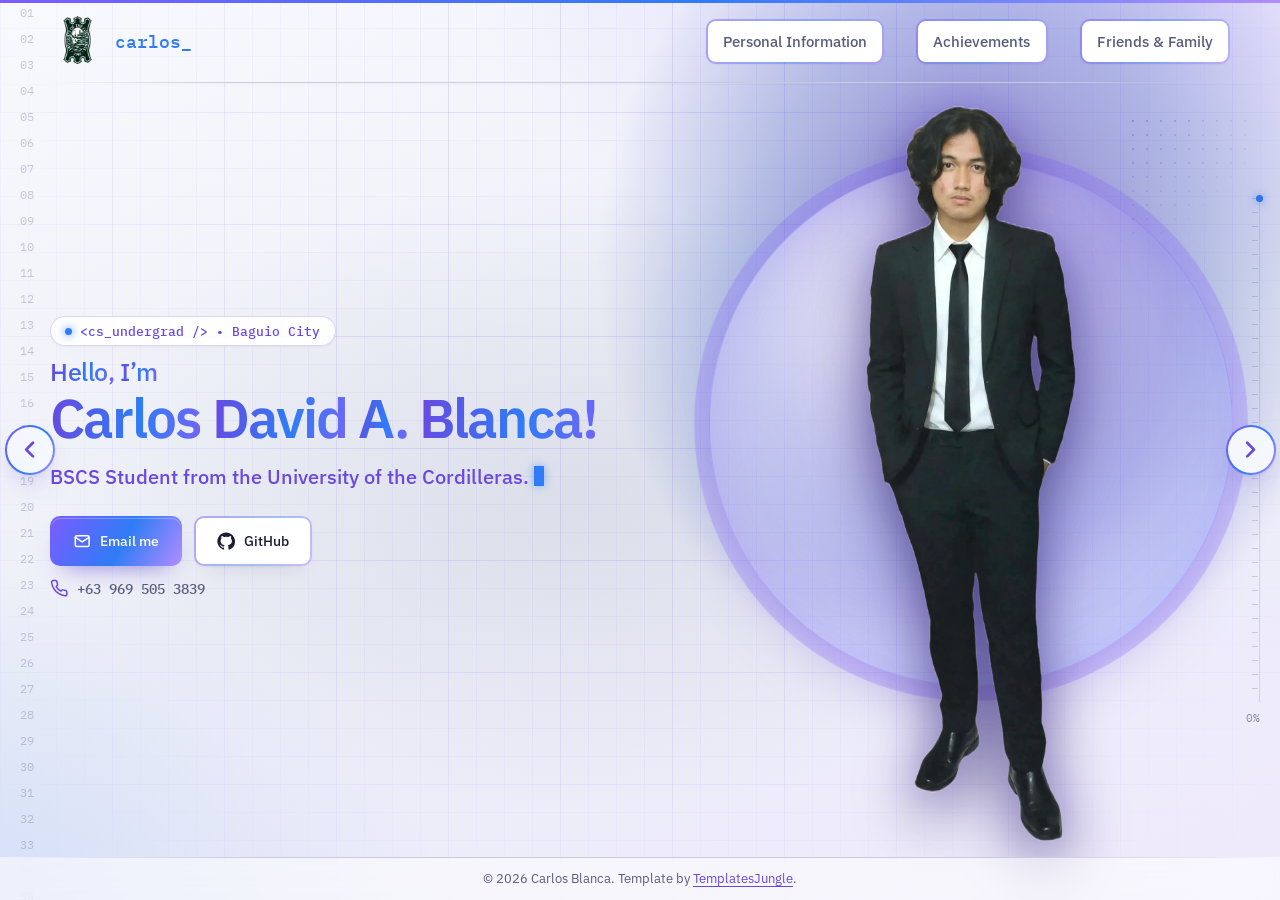
<file: index.html>
<!DOCTYPE html>
<html lang="en">
<head>
<meta charset="UTF-8">
<meta name="viewport" content="width=device-width, initial-scale=1.0">
<title>Carlos Blanca | Home</title>
<link rel="icon" href="images/favicon.svg" type="image/svg+xml">
<link rel="preconnect" href="https://fonts.googleapis.com">
<link rel="preconnect" href="https://fonts.gstatic.com" crossorigin>
<link href="https://fonts.googleapis.com/css2?family=IBM+Plex+Mono:wght@400;500&family=IBM+Plex+Sans:wght@400;500;600&display=swap" rel="stylesheet">
<link rel="stylesheet" href="styles.css">
<style>
/* Lock viewport height so the page never scrolls */
html, body {
  height: 100dvh;
  max-height: 100dvh;
  overflow: hidden;
}

/* Balanced header and footer + Top-left UC Seal logo */
.bar {
  width: min(1180px, 100% - 3rem) !important;
  padding: clamp(0.5rem, 1.5vh, 1.15rem) 0 !important;
  flex-shrink: 0;
  z-index: 10;
}
.brand {
  display: inline-flex;
  align-items: center;
  gap: 0.6rem;
}
.brand-logo {
  width: clamp(2.6rem, 6.2vh, 3.6rem);
  height: clamp(2.6rem, 6.2vh, 3.6rem);
  object-fit: contain;
  display: block;
  flex-shrink: 0;
  filter: drop-shadow(0 4px 10px rgba(91, , 209, 0.25));
}

footer {
  position: relative;
  z-index: 5;
  padding: clamp(0.4rem, 1.2vh, 0.85rem) !important;
  font-size: clamp(0.72rem, 1.4vh, 0.85rem) !important;
  background: rgba(243, 244, 250, 0.85);
  -webkit-backdrop-filter: blur(8px);
  backdrop-filter: blur(8px);
  flex-shrink: 0;
}

/* Image is briefly hidden while empty space around it is trimmed */
.trim-pending .cutout img { opacity: 0; }

/* Main wrapper */
.home {
  flex: 1;
  min-height: 0;
  display: flex;
  flex-direction: column;
}

/* Eyebrow Status Badge */
.hero-badge {
  display: inline-flex;
  align-items: center;
  gap: 0.5rem;
  padding: 0.35rem 0.9rem;
  margin-bottom: clamp(0.6rem, 1.5vh, 1rem);
  border-radius: 999px;
  font: 500 clamp(0.72rem, 1.4vh, 0.84rem) var(--mono);
  color: var(--accent);
  background: rgba(255, 255, 255, 0.9);
  border: 1px solid rgba(106, 71, 224, 0.25);
  box-shadow: 0 8px 20px -12px rgba(91, 63, 209, 0.35);
  white-space: nowrap;
  animation: fade-up 0.7s ease 0.05s backwards;
}
.hero-badge .dot {
  width: 7px;
  height: 7px;
  border-radius: 50%;
  background: var(--signal);
  box-shadow: 0 0 8px var(--signal);
  flex-shrink: 0;
  animation: blink 1.8s ease-in-out infinite;
}

/* Typography */
.hero h1 .greeting {
  display: block;
  font-size: 0.46em;
  font-weight: 500;
  letter-spacing: -0.015em;
  margin-bottom: 0.12em;
}
.role {
  margin: clamp(0.55rem, 1.5vh, 1rem) 0 0 !important;
  font-size: clamp(1.05rem, 2.2vh, 1.35rem) !important;
  font-weight: 500;
  color: var(--accent);
  animation: fade-up .8s ease .85s backwards;
}

/* Action Buttons - Forced horizontal row */
.links {
  display: flex !important;
  flex-direction: row !important;
  flex-wrap: wrap;
  align-items: center;
  gap: 0.75rem !important;
  margin: clamp(1rem, 2.5vh, 1.75rem) 0 0 !important;
  animation: fade-up .8s ease 1.05s backwards;
}
.btn {
  display: inline-flex;
  align-items: center;
  gap: .55rem;
  padding: clamp(0.55rem, 1.25vh, 0.75rem) clamp(1rem, 1.8vw, 1.3rem);
  font-weight: 500;
  font-size: clamp(0.85rem, 1.6vh, 0.98rem);
  color: var(--ink);
  border: 2px solid transparent;
  border-radius: 14px;
  white-space: nowrap;
  background: linear-gradient(#fff, #fff) padding-box,
              linear-gradient(120deg, #7c5cff 0%, #2f7cf6 55%, #b28cff 100%) border-box;
  transition: transform .25s ease, box-shadow .25s ease;
}
.btn:hover {
  transform: translateY(-2px);
  box-shadow: 0 12px 24px -12px rgba(91, 63, 209, .6);
}
.btn.fill {
  color: #fff;
  background: linear-gradient(120deg, #7c5cff, #2f7cf6) border-box;
}
.btn svg {
  width: 1.15rem;
  height: 1.15rem;
  flex: none;
}
.btn .gh { fill: currentColor; }
.btn .ml {
  fill: none;
  stroke: currentColor;
  stroke-width: 2;
  stroke-linecap: round;
  stroke-linejoin: round;
}

/* Phone number slot, under the email and GitHub buttons */
.contact {
  display: flex;
  align-items: center;
  gap: 0.55rem;
  margin: clamp(0.6rem, 1.4vh, 1rem) 0 0;
  font: 500 clamp(0.85rem, 1.6vh, 0.98rem) var(--mono);
  color: var(--ink);
  animation: fade-up .8s ease 1.2s backwards;
}
.contact svg {
  width: 1.15rem;
  height: 1.15rem;
  flex: none;
  fill: none;
  stroke: var(--accent);
  stroke-width: 2;
  stroke-linecap: round;
  stroke-linejoin: round;
}
.contact a {
  color: inherit;
  text-decoration: none;
  transition: color .25s ease;
}
.contact a:hover {
  color: var(--accent);
}

/* ---------- Elevated Cutout + Backdrop Halo ---------- */
.photo {
  background: none !important;
  border: 0 !important;
  box-shadow: none !important;
  outline: 0 !important;
  margin: 0 !important;
  animation: photo-in 1s cubic-bezier(.2, .8, .2, 1) .35s backwards;
}
.photo::before, .photo::after {
  display: none !important;
}
.cutout {
  position: relative;
  display: flex;
  align-items: center;
  justify-content: center;
  width: 100%;
  height: 100%;
}

/* Soft ambient backdrop glow behind upper body */
.cutout::before {
  content: "";
  position: absolute;
  width: 145%;
  height: 125%;
  left: -22%;
  bottom: 6%;
  z-index: -2;
  background:
    radial-gradient(closest-side at 50% 44%, rgba(58, 38, 160, .55), rgba(30, 60, 170, .26) 60%, transparent 100%);
  pointer-events: none;
}

/* Raised backdrop halo circle behind head & shoulders */
.cutout::after {
  content: "";
  position: absolute;
  width: clamp(18rem, 58dvh, 34rem);
  aspect-ratio: 1;
  bottom: 22%;
  z-index: -1;
  border-radius: 50%;
  background:
    radial-gradient(circle at 35% 30%, rgba(255, 255, 255, 0.82), rgba(124, 92, 255, 0.18) 56%, rgba(47, 124, 246, 0.25) 100%);
  border: 1.5px solid rgba(124, 92, 255, 0.3);
  box-shadow:
    inset 0 0 46px rgba(124, 92, 255, 0.18),
    0 28px 60px -20px rgba(91, 63, 209, 0.34);
  translate: calc(var(--px, 0) * -6px) calc(var(--py, 0) * -6px);
  transition: translate 0.3s ease-out, transform 0.5s ease, border-color 0.4s ease;
  pointer-events: none;
}

/* Desktop layout (>= 820px) */
@media (min-width: 820px) {
  .hero {
    flex: 1;
    min-height: 0;
    height: 100%;
    width: min(1180px, 100% - 3rem) !important;
    margin: 0 auto !important;
    padding: 0 !important;
    display: flex !important;
    flex-direction: row !important;
    align-items: center !important;
    justify-content: space-between !important;
    gap: 1.5rem !important;
  }
  .hero > .hero-copy {
    flex: 0 0 54% !important;
    width: 54% !important;
    max-width: 54% !important;
    padding: 0 0 clamp(1rem, 3vh, 2rem) 0 !important;
    margin: 0 !important;
    z-index: 3;
  }
  .hero h1 {
    font-size: clamp(2.5rem, min(4.3vw, 6.8vh), 4rem) !important;
    line-height: 1.06 !important;
  }
  .hero > .photo {
    flex: 0 0 44% !important;
    width: 44% !important;
    max-width: 44% !important;
    height: 100% !important;
    max-height: none !important;
    align-self: stretch !important;
    display: flex !important;
    z-index: 1;
  }
  .cutout {
    width: 100%;
    height: 100%;
  }
  /* Full-length cutout: sized to its container so head-to-toe always fits */
  .cutout img {
    position: absolute !important;
    bottom: 2% !important;
    left: 50% !important;
    z-index: 1;
    width: auto !important;
    max-width: none !important;
    height: 95% !important;
    max-height: none !important;
    object-fit: contain !important;
    object-position: bottom center !important;
    border: 0 !important;
    border-radius: 0 !important;
    box-shadow: none !important;
    background: none !important;
    -webkit-mask-image: none !important;
    mask-image: none !important;
    filter: drop-shadow(0 22px 30px rgba(10, 10, 40, .5)) drop-shadow(0 0 22px rgba(124, 92, 255, .4));
    transform-origin: 50% 100% !important;
    transform: translateX(-50%) !important;
    translate: calc(var(--px, 0) * 8px) 0;
    transition: transform .5s cubic-bezier(.22, 1, .36, 1), translate .25s ease-out, filter .5s ease, opacity .4s ease;
  }
  .cutout:hover img {
    transform: translateX(-50%) scale(1.02) !important;
    filter: drop-shadow(0 26px 36px rgba(10, 10, 40, .6)) drop-shadow(0 0 28px rgba(124, 92, 255, .5));
  }
}

/* Mobile & small tablet layout (< 820px) */
@media (max-width: 819px) {
  .bar {
    width: min(1080px, 100% - 2rem) !important;
  }
  .hero {
    flex: 1;
    min-height: 0;
    height: 100%;
    width: min(1080px, 100% - 2rem) !important;
    margin: 0 auto !important;
    display: flex !important;
    flex-direction: column !important;
    align-items: center !important;
    justify-content: space-between !important;
    text-align: center;
    gap: 0.35rem !important;
    padding: 0.2rem 0 0 !important;
  }
  .hero > .hero-copy {
    width: 100% !important;
    max-width: 30rem !important;
    padding: 0 !important;
    flex-shrink: 0;
    z-index: 3;
  }
  .hero-badge {
    margin-bottom: 0.25rem;
    padding: 0.2rem 0.65rem;
    font-size: 0.66rem;
  }
  .hero h1 {
    font-size: clamp(1.55rem, min(7vw, 3.7vh), 2.25rem) !important;
    line-height: 1.06 !important;
  }
  .role {
    margin-top: 0.2rem !important;
    font-size: clamp(0.82rem, 1.6vh, 0.98rem) !important;
  }
  .links {
    justify-content: center !important;
    margin-top: 0.55rem !important;
    gap: 0.45rem !important;
  }
  .btn {
    padding: 0.36rem 0.8rem;
    font-size: 0.78rem;
  }
  .contact {
    justify-content: center;
    margin-top: 0.4rem;
    font-size: 0.78rem;
  }
  .hero > .photo {
    flex: 1 1 auto !important;
    width: 100% !important;
    height: 100% !important;
    min-height: 0 !important;
    display: flex !important;
    z-index: 1;
  }
  .cutout::after {
    width: min(74vw, 40dvh);
    bottom: 20%;
  }
  .cutout img {
    position: absolute !important;
    bottom: 2% !important;
    left: 50% !important;
    z-index: 1;
    width: auto !important;
    height: 95% !important;
    max-height: none !important;
    max-width: none !important;
    object-fit: contain !important;
    object-position: bottom center !important;
    -webkit-mask-image: none !important;
    mask-image: none !important;
    transform-origin: 50% 100% !important;
    transform: translateX(-50%) !important;
    filter: drop-shadow(0 16px 24px rgba(10, 10, 40, .5)) drop-shadow(0 0 16px rgba(124, 92, 255, .35));
    transition: opacity .4s ease;
  }
}
</style>
</head>
<body>
<a class="skip" href="#main">Skip to content</a>
<header class="bar">
<a class="brand" href="index.html"><img class="brand-logo" src="images/UC_Official_Seal.png" alt="UC Logo"><span>carlos<span>_</span></span></a>
<button class="menu" aria-expanded="false" aria-controls="nav">Menu</button>
<nav id="nav" aria-label="Main"><a href="personal-information.html">Personal Information</a><a href="achievements.html">Achievements</a><a href="friendsandfamily.html">Friends &amp; Family</a></nav>
</header>

<main id="main" class="home">
<section class="hero">
  <div class="hero-copy">
    <div class="hero-badge"><span class="dot" aria-hidden="true"></span><span>&lt;cs_undergrad /&gt; &bull; Baguio City</span></div>
    <h1 aria-label="Hello, I’m Carlos David A. Blanca!">
      <span class="greeting"><span class="w" aria-hidden="true"><span>Hello,</span></span> <span class="w" aria-hidden="true"><span>I’m</span></span></span>
      <span class="w" aria-hidden="true"><span>Carlos</span></span>
      <span class="w" aria-hidden="true"><span>David</span></span>
      <span class="w" aria-hidden="true"><span>A.</span></span>
      <span class="w" aria-hidden="true"><span>Blanca!</span></span>
    </h1>
    <p class="role">BSCS Student from the University of the Cordilleras.<i class="caret" aria-hidden="true"></i></p>
    <div class="links">
      <a class="btn fill" href="https://mail.google.com/mail/?view=cm&fs=1&to=carlosblancaschool@gmail.com" target="_blank" rel="noopener"><svg class="ml" viewBox="0 0 24 24" aria-hidden="true"><rect x="3" y="5" width="18" height="14" rx="2"/><path d="m3 7 9 6 9-6"/></svg>Email me</a>
      <a class="btn" href="https://github.com/chongkuaile" target="_blank" rel="noopener"><svg class="gh" viewBox="0 0 24 24" aria-hidden="true"><path d="M12 .5C5.65.5.5 5.65.5 12c0 5.08 3.29 9.39 7.86 10.91.58.1.79-.25.79-.56v-2c-3.2.7-3.87-1.37-3.87-1.37-.52-1.33-1.28-1.69-1.28-1.69-1.05-.71.08-.7.08-.7 1.16.08 1.77 1.19 1.77 1.19 1.03 1.77 2.7 1.26 3.36.96.1-.75.4-1.26.73-1.55-2.55-.29-5.24-1.28-5.24-5.69 0-1.26.45-2.28 1.19-3.09-.12-.29-.52-1.46.11-3.05 0 0 .97-.31 3.17 1.18a11 11 0 0 1 5.78 0c2.2-1.49 3.17-1.18 3.17-1.18.63 1.59.23 2.76.11 3.05.74.81 1.19 1.83 1.19 3.09 0 4.42-2.69 5.39-5.25 5.68.41.36.78 1.06.78 2.14v3.17c0 .31.21.67.8.56A11.5 11.5 0 0 0 23.5 12C23.5 5.65 18.35.5 12 .5Z"/></svg>GitHub</a>
    </div>
    <!-- Phone number: change both the tel: link and the visible text -->
    <p class="contact"><svg viewBox="0 0 24 24" aria-hidden="true"><path d="M22 16.9v3a2 2 0 0 1-2.2 2 19.8 19.8 0 0 1-8.6-3.1 19.5 19.5 0 0 1-6-6A19.8 19.8 0 0 1 2.1 4.2 2 2 0 0 1 4.1 2h3a2 2 0 0 1 2 1.7c.1 1 .4 1.9.7 2.8a2 2 0 0 1-.5 2.1L8.1 9.8a16 16 0 0 0 6 6l1.2-1.2a2 2 0 0 1 2.1-.4c.9.3 1.8.6 2.8.7a2 2 0 0 1 1.7 2z"/></svg><a href="tel:+639695053839">+63 969 505 3839</a></p>
  </div>

  <figure class="photo">
    <div class="cutout">
      <img src="images/profile3.png" width="1100" height="1275" alt="Carlos in a black suit and tie with a University of the Cordilleras lanyard">
    </div>
  </figure>
</section>
</main>

<footer>&copy; 2026 Carlos Blanca. Template by <a href="https://templatesjungle.com/">TemplatesJungle</a>.</footer>
<script>
/* Trim transparent padding around the cutout so the figure fills its box head to toe */
(function () {
  var root = document.documentElement, img = document.querySelector('.cutout img');
  if (!img) return;
  root.classList.add('trim-pending');
  var done = function () { root.classList.remove('trim-pending'); };
  setTimeout(done, 2500);
  function trim() {
    try {
      var w = img.naturalWidth, h = img.naturalHeight;
      if (!w || !h) return done();
      var c = document.createElement('canvas'); c.width = w; c.height = h;
      var cx = c.getContext('2d', { willReadFrequently: true });
      cx.drawImage(img, 0, 0);
      var d = cx.getImageData(0, 0, w, h).data, t = h, b = -1, l = w, r = -1, x, y;
      for (y = 0; y < h; y++) for (x = 0; x < w; x++) {
        if (d[(y * w + x) * 4 + 3] > 40) { if (y < t) t = y; if (y > b) b = y; if (x < l) l = x; if (x > r) r = x; }
      }
      var tw = r - l + 1, th = b - t + 1;
      if (b < 0 || (tw >= w - 2 && th >= h - 2)) return done();
      var o = document.createElement('canvas'); o.width = tw; o.height = th;
      o.getContext('2d').drawImage(img, l, t, tw, th, 0, 0, tw, th);
      o.toBlob(function (blob) {
        if (!blob) return done();
        img.onload = done;
        img.width = tw; img.height = th;
        img.style.aspectRatio = tw + ' / ' + th;
        img.src = URL.createObjectURL(blob);
      });
    } catch (e) { done(); }
  }
  if (img.complete && img.naturalWidth) trim(); else { img.addEventListener('load', trim, { once: true }); img.addEventListener('error', done, { once: true }); }
})();
</script>
<script src="script.js"></script>
</body></html>
</file>
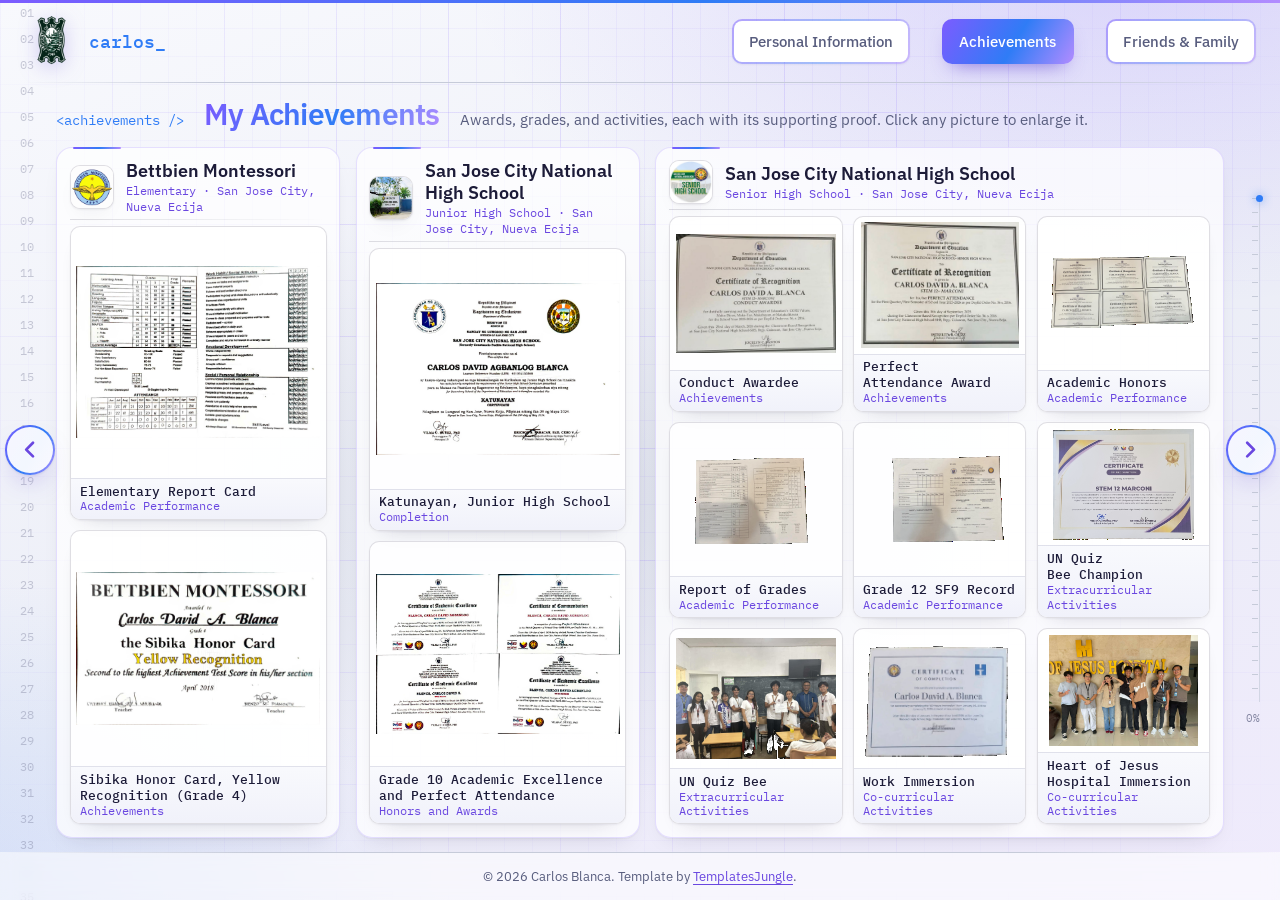
<file: achievements.html>
<!DOCTYPE html>
<html lang="en">
<head>
<meta charset="UTF-8">
<meta name="viewport" content="width=device-width, initial-scale=1.0">
<title>Carlos Blanca | Achievements</title>
<link rel="icon" href="images/favicon.svg" type="image/svg+xml">
<link rel="preconnect" href="https://fonts.googleapis.com">
<link rel="preconnect" href="https://fonts.gstatic.com" crossorigin>
<link href="https://fonts.googleapis.com/css2?family=IBM+Plex+Mono:wght@400;500&family=IBM+Plex+Sans:wght@400;500;600&display=swap" rel="stylesheet">
<link rel="stylesheet" href="styles.css">
<style>
.brand {
  display: inline-flex;
  align-items: center;
  gap: 0.6rem;
}
.brand-logo {
  width: clamp(2.6rem, 6.2vh, 3.6rem);
  height: clamp(2.6rem, 6.2vh, 3.6rem);
  object-fit: contain;
  display: block;
  flex-shrink: 0;
  filter: drop-shadow(0 4px 10px rgba(91, 63, 209, 0.25));
}
/* content reaches the sides on this page, so the circuit lines and symbols stay hidden */
.trace, .glyph {
  display: none !important;
}

/* Page: a slim title row, then three school columns that fill the rest of the screen */
.ac {
  display: flex;
  flex-direction: column;
  gap: clamp(.5rem, 1.6vh, 1rem);
  width: calc(100% - 7rem);
  max-width: 2000px;
  margin: 0 auto;
  padding: clamp(.4rem, 1.6vh, 1.25rem) 0;
}
.ac-top {
  display: flex;
  flex-wrap: wrap;
  align-items: baseline;
  gap: .25rem 1.25rem;
}
.ac-eyebrow {
  font: 400 .85rem var(--mono);
  color: var(--signal);
}
.ac-top h1 {
  margin: 0;
  font-size: clamp(1.4rem, 3.4vh, 1.9rem);
  line-height: 1.15;
  letter-spacing: -.025em;
  font-weight: 600;
  background: linear-gradient(120deg, #7c5cff 0%, #2f7cf6 55%, #b28cff 100%);
  -webkit-background-clip: text;
  background-clip: text;
  -webkit-text-fill-color: transparent;
  color: transparent;
}
.ac-top p {
  margin: 0;
  font-size: .95rem;
  color: var(--muted);
}
.ac-cols {
  flex: 1;
  min-height: 0;
  display: grid;
  grid-template-columns: minmax(0, 1fr) minmax(0, 1fr) minmax(0, 2fr);
  gap: clamp(.75rem, 1.2vw, 1.25rem);
}

/* One panel per school */
.ac-school {
  min-height: 0;
  display: flex;
  flex-direction: column;
  gap: .7rem;
  padding: .8rem;
  background: rgba(255, 255, 255, .6);
  border: 1px solid var(--line);
  border-radius: 16px;
  box-shadow: 0 12px 30px -20px rgba(91, 63, 209, .45);
}
.ac-sh {
  display: flex;
  align-items: center;
  gap: .75rem;
}
.ac-sp {
  display: grid;
  place-items: center;
  flex: none;
  width: 2.75rem;
  height: 2.75rem;
  overflow: hidden;
  font: 500 .7rem var(--mono);
  color: var(--accent);
  background: #fff;
  border: 1px solid var(--line);
  border-radius: 10px;
}
.ac-sp img {
  width: 100%;
  height: 100%;
  object-fit: contain;
}
.ac-sh h2 {
  margin: 0;
  font-size: clamp(.95rem, 2vh, 1.1rem);
  line-height: 1.25;
  font-weight: 600;
}
.ac-sh small {
  display: block;
  font: 400 .78rem var(--mono);
  color: var(--accent);
}

/* Pictures fill whatever height is left, uncropped */
.ac-tiles {
  flex: 1;
  min-height: 0;
  display: grid;
  grid-auto-rows: minmax(0, 1fr);
  gap: .65rem;
}
.ac-tiles.g3 {
  grid-template-columns: repeat(3, minmax(0, 1fr));
}
.ac-tiles figure {
  min-height: 0;
  margin: 0;
  display: flex;
  flex-direction: column;
  overflow: hidden;
  background: rgba(255, 255, 255, .85);
  border: 1px solid var(--line);
  border-radius: 12px;
  box-shadow: 0 8px 20px -14px rgba(91, 63, 209, .4);
  transition: transform .25s ease, box-shadow .25s ease, border-color .25s ease;
}
.ac-tiles figure:hover {
  transform: translateY(-2px);
  border-color: rgba(124, 92, 255, .6);
  box-shadow: 0 14px 28px -14px rgba(91, 63, 209, .6);
}
.ac-open {
  display: block;
  flex: 1;
  min-height: 0;
  padding: .35rem;
  cursor: zoom-in;
}
.ac-open img {
  display: block;
  width: 100%;
  height: 100%;
  object-fit: contain;
}
/* strips pure black cutout backgrounds from certificate photos ("photo" skips it) */
.ac-tiles figure:not(.photo) img,
.ac-lb img:not(.photo) {
  filter: url(#remove-black-bg);
}
.ac-tiles figcaption {
  padding: .3rem .55rem;
  line-height: 1.25;
  text-wrap: balance;
  border-top: 1px solid var(--line);
}
.ac-tiles figcaption b {
  display: block;
  font: 500 clamp(.68rem, 1.45vh, .8rem)/1.25 var(--mono);
}
.ac-tiles figcaption small {
  display: block;
  font: 400 clamp(.62rem, 1.3vh, .72rem)/1.25 var(--mono);
  color: var(--accent);
}

/* Picture viewer: pinned to the full screen, picture centered */
.ac-lb {
  position: fixed;
  inset: 0;
  margin: 0;
  width: 100vw;
  height: 100dvh;
  max-width: none;
  max-height: none;
  padding: 0;
  border: 0;
  background: transparent;
  color: var(--ink);
}
.ac-lb[open] {
  display: flex;
  flex-direction: column;
  align-items: center;
  justify-content: center;
  gap: .75rem;
}
.ac-lb::backdrop {
  background: rgba(30, 24, 70, .55);
  backdrop-filter: blur(8px);
}
.ac-lb img {
  display: block;
  align-self: center;
  margin: 0 auto;
  width: auto;
  height: auto;
  max-width: min(90vw, 1100px);
  max-height: 78dvh;
  object-fit: contain;
  padding: .5rem;
  background: rgba(255, 255, 255, .96);
  border-radius: 14px;
  box-shadow: 0 24px 60px -20px rgba(20, 10, 80, .6);
}
.lb-cap {
  margin: 0;
  max-width: 90vw;
  padding: .35rem 1rem;
  text-align: center;
  font: 400 .9rem var(--mono);
  background: rgba(255, 255, 255, .96);
  border-radius: 999px;
}
.lb-x, .lb-n {
  position: fixed;
  display: grid;
  place-items: center;
  font: inherit;
  color: var(--ink);
  cursor: pointer;
  border: 2px solid transparent;
  background: linear-gradient(#fff, #fff) padding-box,
              linear-gradient(120deg, #7c5cff 0%, #2f7cf6 55%, #b28cff 100%) border-box;
}
.lb-x {
  top: 1.25rem;
  right: 1.25rem;
  padding: .45rem 1.1rem;
  border-radius: 999px;
}
.lb-n {
  top: 50%;
  width: 3rem;
  height: 3rem;
  margin-top: -1.5rem;
  font-size: 1.6rem;
  line-height: 1;
  border-radius: 50%;
}
.prev { left: 1.25rem; }
.next { right: 1.25rem; }

/* Desktop: lock to one screen, no scrolling */
@media (min-width: 1100px) {
  html, body {
    height: 100dvh;
    max-height: 100dvh;
    overflow: hidden;
  }
  .bar {
    padding: clamp(0.6rem, 1.8vh, 1.35rem) 0;
    flex-shrink: 0;
  }
  footer {
    padding: clamp(0.45rem, 1.4vh, 1rem);
    font-size: clamp(0.72rem, 1.45vh, 0.85rem);
    flex-shrink: 0;
  }
  .ac {
    flex: 1;
    min-height: 0;
  }
}

/* Narrower screens: stack the schools and let the page scroll */
@media (max-width: 1099px) {
  .ac {
    width: min(1280px, 100% - 2rem);
    padding-bottom: 2rem;
  }
  .ac-cols {
    grid-template-columns: 1fr;
    gap: 1.25rem;
  }
  .ac-tiles, .ac-tiles.g3 {
    grid-template-columns: repeat(2, minmax(0, 1fr));
    grid-auto-rows: auto;
  }
  .ac-open {
    flex: none;
    aspect-ratio: 4 / 3;
  }
}
</style>
</head>
<body>
<a class="skip" href="#main">Skip to content</a>
<header class="bar wide">
<a class="brand" href="index.html"><img class="brand-logo" src="images/UC_Official_Seal.png" alt="UC Logo"><span>carlos<span>_</span></span></a>
<button class="menu" aria-expanded="false" aria-controls="nav">Menu</button>
<nav id="nav" aria-label="Main"><a href="personal-information.html">Personal Information</a><a href="achievements.html" aria-current="page">Achievements</a><a href="friendsandfamily.html">Friends &amp; Family</a></nav>
</header>

<main id="main" class="ac">
  <div class="ac-top">
    <span class="ac-eyebrow">&lt;achievements /&gt;</span>
    <h1>My Achievements</h1>
    <p>Awards, grades, and activities, each with its supporting proof. Click any picture to enlarge it.</p>
  </div>

  <div class="ac-cols">

    <!-- Elementary -->
    <section class="ac-school" aria-labelledby="elem-h">
      <div class="ac-sh">
        <span class="ac-sp"><img src="images/elementary.jpg" alt="" onerror="this.style.display='none';this.parentElement.textContent='BM'"></span>
        <div><h2 id="elem-h">Bettbien Montessori</h2><small>Elementary · San Jose City, Nueva Ecija</small></div>
      </div>
      <div class="ac-tiles">
        <figure class="photo"><a class="ac-open" href="images/elemcard.jpg" target="_blank" rel="noopener"><img src="images/elemcard.jpg" alt="Elementary report card showing quarterly grades, attendance, and work habits"></a><figcaption><b>Elementary Report Card</b><small>Academic Performance</small></figcaption></figure>
        <figure class="photo"><a class="ac-open" href="images/elem.jpg" target="_blank" rel="noopener"><img src="images/elem.jpg" alt="Bettbien Montessori Sibika Honor Card, Yellow Recognition, Grade 4, April 2018"></a><figcaption><b>Sibika Honor Card, Yellow Recognition (Grade 4)</b><small>Achievements</small></figcaption></figure>
      </div>
    </section>

    <!-- Junior High School -->
    <section class="ac-school" aria-labelledby="jhs-h">
      <div class="ac-sh">
        <span class="ac-sp"><img src="images/junior.jpg" alt="" onerror="this.style.display='none';this.parentElement.textContent='JHS'"></span>
        <div><h2 id="jhs-h">San Jose City National High School</h2><small>Junior High School · San Jose City, Nueva Ecija</small></div>
      </div>
      <div class="ac-tiles">
        <figure class="photo"><a class="ac-open" href="images/g10.jpg" target="_blank" rel="noopener"><img src="images/g10.jpg" alt="Katunayan, the Junior High School completion certificate"></a><figcaption><b>Katunayan, Junior High School</b><small>Completion</small></figcaption></figure>
        <figure class="photo"><a class="ac-open" href="images/honorsjunior.jpg" target="_blank" rel="noopener"><img src="images/honorsjunior.jpg" alt="Four Grade 10 certificates: Academic Excellence with honors for the first, second and third quarters, and a Certificate of Commendation for Perfect Attendance in the third quarter"></a><figcaption><b>Grade 10 Academic Excellence and Perfect Attendance</b><small>Honors and Awards</small></figcaption></figure>
      </div>
    </section>

    <!-- Senior High School -->
    <section class="ac-school" aria-labelledby="shs-h">
      <div class="ac-sh">
        <span class="ac-sp"><img src="images/schoolprofile.png" alt="" onerror="this.style.display='none';this.parentElement.textContent='SJCNHS'"></span>
        <div><h2 id="shs-h">San Jose City National High School</h2><small>Senior High School · San Jose City, Nueva Ecija</small></div>
      </div>
      <div class="ac-tiles g3">
        <figure><a class="ac-open" href="images/conduct.jpg" target="_blank" rel="noopener"><img src="images/conduct.jpg" alt="Conduct Awardee Certificate"></a><figcaption><b>Conduct Awardee</b><small>Achievements</small></figcaption></figure>
        <figure><a class="ac-open" href="images/attendance.jpg" target="_blank" rel="noopener"><img src="images/attendance.jpg" alt="Perfect Attendance Award certificate"></a><figcaption><b>Perfect Attendance Award</b><small>Achievements</small></figcaption></figure>
        <figure><a class="ac-open" href="images/honors.png" target="_blank" rel="noopener"><img src="images/honors.png" alt="With Honors and With High Honors Certificates"></a><figcaption><b>Academic Honors</b><small>Academic Performance</small></figcaption></figure>
        <figure><a class="ac-open" href="images/IMG_20261112_222942.png" target="_blank" rel="noopener"><img src="images/IMG_20261112_222942.png" alt="Report of Grades"></a><figcaption><b>Report of Grades</b><small>Academic Performance</small></figcaption></figure>
        <figure><a class="ac-open" href="images/IMG_20261112_222912.png" target="_blank" rel="noopener"><img src="images/IMG_20261112_222912.png" alt="Grade 12 SF9 Record"></a><figcaption><b>Grade 12 SF9 Record</b><small>Academic Performance</small></figcaption></figure>
        <figure><a class="ac-open" href="images/quizbee.png" target="_blank" rel="noopener"><img src="images/quizbee.png" alt="Champion in the Grade 12 United Nations Quiz Bee"></a><figcaption><b>UN Quiz Bee Champion</b><small>Extracurricular Activities</small></figcaption></figure>
        <figure><a class="ac-open" href="images/quizbee2.jpg" target="_blank" rel="noopener"><img src="images/quizbee2.jpg" alt="UN Quiz Bee"></a><figcaption><b>UN Quiz Bee</b><small>Extracurricular Activities</small></figcaption></figure>
        <figure><a class="ac-open" href="images/workimmersion.png" target="_blank" rel="noopener"><img src="images/workimmersion.png" alt="80-Hours Work Immersion Certificate of Completion at Heart of Jesus Hospital"></a><figcaption><b>Work Immersion</b><small>Co-curricular Activities</small></figcaption></figure>
        <figure class="photo"><a class="ac-open" href="images/hoj.jpg" target="_blank" rel="noopener"><img src="images/hoj.jpg" alt="Heart of Jesus Hospital immersion"></a><figcaption><b>Heart of Jesus Hospital Immersion</b><small>Co-curricular Activities</small></figcaption></figure>
      </div>
    </section>

  </div>
</main>

<!-- Picture viewer: click any picture to enlarge it, then use the arrows or the left and right keys -->
<dialog id="lb" class="ac-lb" aria-label="Picture viewer">
  <button type="button" class="lb-x">Close</button>
  <button type="button" class="lb-n prev" aria-label="Previous picture">&lsaquo;</button>
  <img alt="">
  <p class="lb-cap"></p>
  <button type="button" class="lb-n next" aria-label="Next picture">&rsaquo;</button>
</dialog>

<!-- Automatically strips pure black cutout backgrounds from certificate photos -->
<svg width="0" height="0" style="position:absolute;pointer-events:none" aria-hidden="true">
  <filter id="remove-black-bg" color-interpolation-filters="sRGB">
    <feColorMatrix type="matrix" values="
      1 0 0 0 0
      0 1 0 0 0
      0 0 1 0 0
      12 12 12 -1.2 0" />
  </filter>
</svg>

<footer>&copy; 2026 Carlos Blanca. Template by <a href="https://templatesjungle.com/">TemplatesJungle</a>.</footer>
<script src="script.js"></script>
<script>
// Picture viewer: arrows step through every picture on the page, across all three schools
const lb = document.getElementById('lb'), lbImg = lb.querySelector('img'), lbCap = lb.querySelector('.lb-cap');
const list = [...document.querySelectorAll('.ac-open')];
let cur = 0;
const show = i => {
  cur = (i + list.length) % list.length;
  const a = list[cur], fig = a.closest('figure');
  lbImg.src = a.href; lbImg.alt = a.querySelector('img').alt;
  lbImg.classList.toggle('photo', fig.classList.contains('photo'));
  lbCap.textContent = fig.querySelector('b').textContent + ' (' + fig.querySelector('small').textContent + ') ' + (cur + 1) + ' of ' + list.length;
};
list.forEach((a, i) => a.addEventListener('click', e => { e.preventDefault(); lb.showModal(); show(i); }));
lb.querySelector('.prev').addEventListener('click', () => show(cur - 1));
lb.querySelector('.next').addEventListener('click', () => show(cur + 1));
lb.querySelector('.lb-x').addEventListener('click', () => lb.close());
lb.addEventListener('click', e => { if (e.target === lb) lb.close(); });
lb.addEventListener('keydown', e => { if (e.key === 'ArrowLeft') show(cur - 1); if (e.key === 'ArrowRight') show(cur + 1); });
</script>
</body>
</html>
</file>
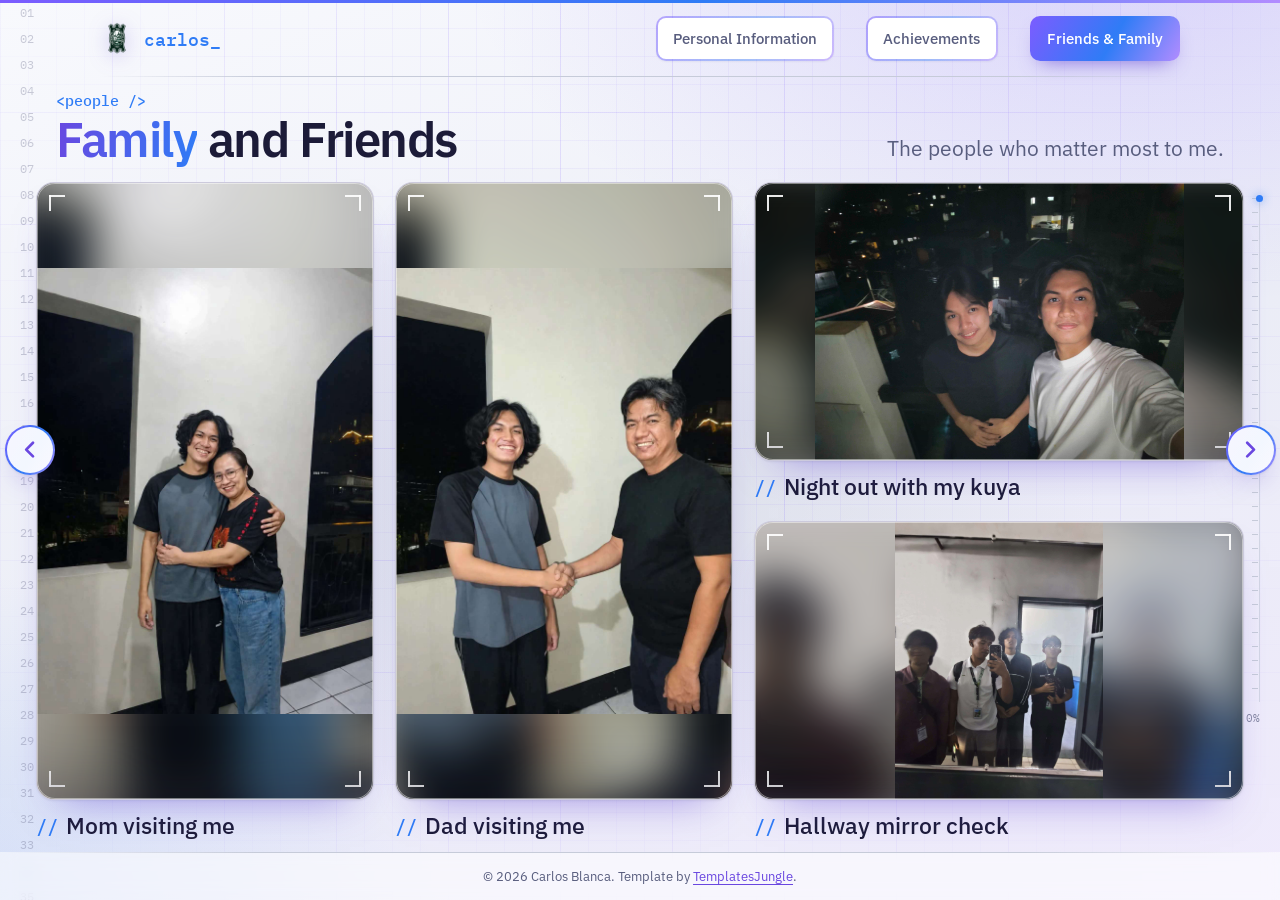
<file: friendsandfamily.html>
<!DOCTYPE html>
<html lang="en">
<head>
<meta charset="UTF-8">
<meta name="viewport" content="width=device-width, initial-scale=1.0, viewport-fit=cover">
<title>Carlos Blanca | Family and Friends</title>
<link rel="icon" href="images/favicon.svg" type="image/svg+xml">
<link rel="preconnect" href="https://fonts.googleapis.com">
<link rel="preconnect" href="https://fonts.gstatic.com" crossorigin>
<link href="https://fonts.googleapis.com/css2?family=IBM+Plex+Mono:wght@400;500&family=IBM+Plex+Sans:wght@400;500;600&display=swap" rel="stylesheet">
<link rel="stylesheet" href="styles.css">
<style>
.bar { padding: clamp(0.6rem, 1.8vh, 1.35rem) 0; flex-shrink: 0; }
.brand {
  display: inline-flex;
  align-items: center;
  gap: 0.6rem;
}
.brand-logo {
  width: clamp(2rem, 3.8vh, 2.4rem);
  height: clamp(2rem, 3.8vh, 2.4rem);
  object-fit: contain;
  display: block;
  flex-shrink: 0;
  filter: drop-shadow(0 4px 10px rgba(91, 63, 209, 0.25));
}
footer { padding: clamp(0.45rem, 1.4vh, 1rem); font-size: clamp(0.72rem, 1.45vh, 0.85rem); flex-shrink: 0; }

/* the photos reach the sides on this page, so the circuit lines and symbols stay hidden */
.trace, .glyph { display: none !important; }

/* Layout: a title row, then tall portrait boxes for mother and father and wide boxes for siblings and friends; every photo is shown whole, never stretched or cropped */
.ff {
  flex: 1;
  min-height: 0;
  display: flex;
  flex-direction: column;
  gap: clamp(0.6rem, 1.8vh, 1.4rem);
  width: calc(100% - 7rem);
  max-width: 1800px;
  margin: 0 auto;
  padding: clamp(0.4rem, 1.4vh, 1.25rem) 0;
  /* photos are never cropped or stretched: each one is shown whole inside its frame */
  --ff-fit: contain;
  --ff-focus: 50%;
}
.ff-top {
  display: flex;
  flex-wrap: wrap;
  align-items: flex-end;
  justify-content: space-between;
  gap: 0.25rem 2rem;
}
.ff-eyebrow {
  display: block;
  margin-bottom: 0.2rem;
  font: 500 clamp(0.8rem, 1.7vh, 1rem) var(--mono);
  color: var(--signal);
}
.ff-top h1 {
  margin: 0;
  font-size: clamp(2rem, 5.4vh, 3.5rem);
  line-height: 1.08;
  letter-spacing: -0.03em;
  font-weight: 600;
}
.ff-top h1 span {
  background: linear-gradient(100deg, #6A47E0, #2F7CF6);
  -webkit-background-clip: text;
  background-clip: text;
  -webkit-text-fill-color: transparent;
}
.ff-top p {
  margin: 0;
  font-size: clamp(1rem, 2.3vh, 1.35rem);
  color: var(--muted);
}

/* the wrapper measures the space left on the screen; the gallery sizes its boxes from it */
.ff-gwrap {
  flex: 1;
  min-height: 0;
  container-type: size;
}
.ff-gallery {
  --gap: clamp(0.75rem, 1.6vw, 1.5rem);
  --cap: calc(clamp(1.05rem, 2.5vh, 1.5rem) * 1.25 + clamp(0.5rem, 1.3vh, 0.9rem));
  --pw: min(calc((100cqh - var(--cap)) * 0.75), 29cqw);                 /* portrait box width (3:4) */
  --lw: min(calc(((100cqh - var(--gap)) / 2 - var(--cap)) * 1.7778), 42cqw); /* wide box width (16:9) */
  height: 100%;
  display: grid;
  grid-template-columns: 1fr 1fr 1.4fr;
  grid-template-columns: var(--pw) var(--pw) var(--lw);
  grid-template-rows: repeat(2, minmax(0, 1fr));
  justify-content: center;
  gap: var(--gap);
}
.ff-card:nth-child(1) { grid-column: 1; grid-row: 1 / span 2; }
.ff-card:nth-child(2) { grid-column: 2; grid-row: 1 / span 2; }
.ff-card:nth-child(3) { grid-column: 3; grid-row: 1; }
.ff-card:nth-child(4) { grid-column: 3; grid-row: 2; }
.ff-card {
  display: flex;
  flex-direction: column;
  gap: clamp(0.5rem, 1.3vh, 0.9rem);
  min-height: 0;
  margin: 0;
  animation: fade-up 0.7s ease backwards;
}
.ff-card:nth-child(1) { animation-delay: 0.1s; }
.ff-card:nth-child(2) { animation-delay: 0.2s; }
.ff-card:nth-child(3) { animation-delay: 0.3s; }
.ff-card:nth-child(4) { animation-delay: 0.4s; }

/* the frame shows the file name until the photo is added */
.ff-frame {
  position: relative;
  flex: 1;
  min-height: 0;
  display: grid;
  place-items: center;
  overflow: hidden;
  background: rgba(124, 92, 255, 0.06);
  border: 2px dashed var(--line);
  border-radius: 20px;
  transition: transform 0.3s ease, box-shadow 0.3s ease;
}
.ff-ph {
  position: relative;
  z-index: 1;
  font: 500 clamp(0.8rem, 1.7vh, 1rem) var(--mono);
  color: var(--accent);
}
/* soft blurred copy of the photo behind it, so the sides never look empty */
.ff-frame::before {
  content: "";
  position: absolute;
  inset: -10%;
  background: var(--src) center / cover no-repeat;
  filter: blur(22px) saturate(1.15) brightness(0.9);
}
.ff-frame img {
  position: absolute;
  z-index: 1;
  inset: 0;
  display: block;
  width: 100%;
  height: 100%;
  object-fit: var(--ff-fit);
  object-position: 50% var(--ff-focus);
}
.ff-frame:has(img) {
  background: #e9e7f7;
  border: 1px solid var(--line);
  box-shadow: 0 20px 40px -24px rgba(91, 63, 209, 0.55);
}
.ff-card:hover .ff-frame {
  transform: translateY(-4px);
  box-shadow: 0 26px 46px -24px rgba(91, 63, 209, 0.7);
}

/* captions: edit the text in the HTML */
.ff-card figcaption {
  display: flex;
  align-items: center;
  gap: 0.5rem;
  font-size: clamp(1.05rem, 2.5vh, 1.5rem);
  font-weight: 500;
  line-height: 1.25;
  white-space: nowrap;
  overflow: hidden;
}
.ff-card figcaption::before {
  content: "//";
  font: 500 0.85em var(--mono);
  color: var(--signal);
}

/* phones and tall windows: mother and father on top, siblings and friends underneath */
@media (max-width: 819px), (max-aspect-ratio: 1/1) {
  .ff-gallery {
    grid-template-columns: repeat(2, minmax(0, 1fr));
    grid-template-rows: minmax(0, 1.5fr) minmax(0, 1fr);
    justify-content: stretch;
  }
  .ff-card:nth-child(n) { grid-column: auto; grid-row: auto; }
}
@media (max-width: 819px) {
  .ff { width: min(1080px, 100% - 2rem); gap: clamp(0.4rem, 1.3dvh, 0.9rem); }
  .ff-top h1 { font-size: clamp(1.5rem, 4dvh, 2.1rem); }
  .ff-top p { font-size: clamp(0.8rem, 1.8dvh, 1rem); }
  .ff-gallery { gap: 0.7rem; }
  .ff-frame { border-radius: 14px; }
  .ff-card figcaption { font-size: clamp(0.85rem, 1.9dvh, 1.05rem); }
}
/* very short screens: let the page scroll instead of squeezing the photos */
@media (max-height: 520px) {
  html, body { height: auto; max-height: none; overflow: auto; }
  .ff-gwrap { min-height: 26rem; }
}
@media (prefers-reduced-motion: reduce) {
  .ff-card { animation: none; }
  .ff-frame { transition: none; }
}
</style>
</head>
<body>
<a class="skip" href="#main">Skip to content</a>
<header class="bar">
<a class="brand" href="index.html"><img class="brand-logo" src="images/UC_Official_Seal.png" alt="UC Logo"><span>carlos<span>_</span></span></a>
<button class="menu" aria-expanded="false" aria-controls="nav">Menu</button>
<nav id="nav" aria-label="Main"><a href="personal-information.html">Personal Information</a><a href="achievements.html">Achievements</a><a href="friendsandfamily.html" aria-current="page">Friends &amp; Family</a></nav>
</header>

<main id="main" class="ff">
<div class="ff-top">
<div>
<span class="ff-eyebrow">&lt;people /&gt;</span>
<h1><span>Family</span> and Friends</h1>
</div>
<p>The people who matter most to me.</p>
</div>

<div class="ff-gwrap"><div class="ff-gallery">
<!-- Each card: the photo file goes in the images folder with the name shown. Edit the caption text under each photo. -->
<figure class="ff-card">
<div class="ff-frame" style="--src:url('images/mother.jpg')"><span class="ff-ph">images/mother.jpg</span><img src="images/mother.jpg" alt="Mom visiting me" onerror="this.remove()"></div>
<!-- Edit this caption -->
<figcaption>Mom visiting me</figcaption>
</figure>
<figure class="ff-card">
<div class="ff-frame" style="--src:url('images/father.jpg')"><span class="ff-ph">images/father.jpg</span><img src="images/father.jpg" alt="Dad visiting me" onerror="this.remove()"></div>
<!-- Edit this caption -->
<figcaption>Dad visiting me</figcaption>
</figure>
<figure class="ff-card">
<div class="ff-frame" style="--src:url('images/sibling.jpg')"><span class="ff-ph">images/sibling.jpg</span><img src="images/sibling.jpg" alt="Night out with my kuya" onerror="this.remove()"></div>
<!-- Edit this caption -->
<figcaption>Night out with my kuya</figcaption>
</figure>
<figure class="ff-card">
<div class="ff-frame" style="--src:url('images/friends.jpg')"><span class="ff-ph">images/friends.jpg</span><img src="images/friends.jpg" alt="Hallway mirror check" onerror="this.remove()"></div>
<!-- Edit this caption -->
<figcaption>Hallway mirror check</figcaption>
</figure>
</div>
</div>
</main>

<footer>&copy; 2026 Carlos Blanca. Template by <a href="https://templatesjungle.com/">TemplatesJungle</a>.</footer>
<script src="script.js"></script>
</body>
</html>
</file>
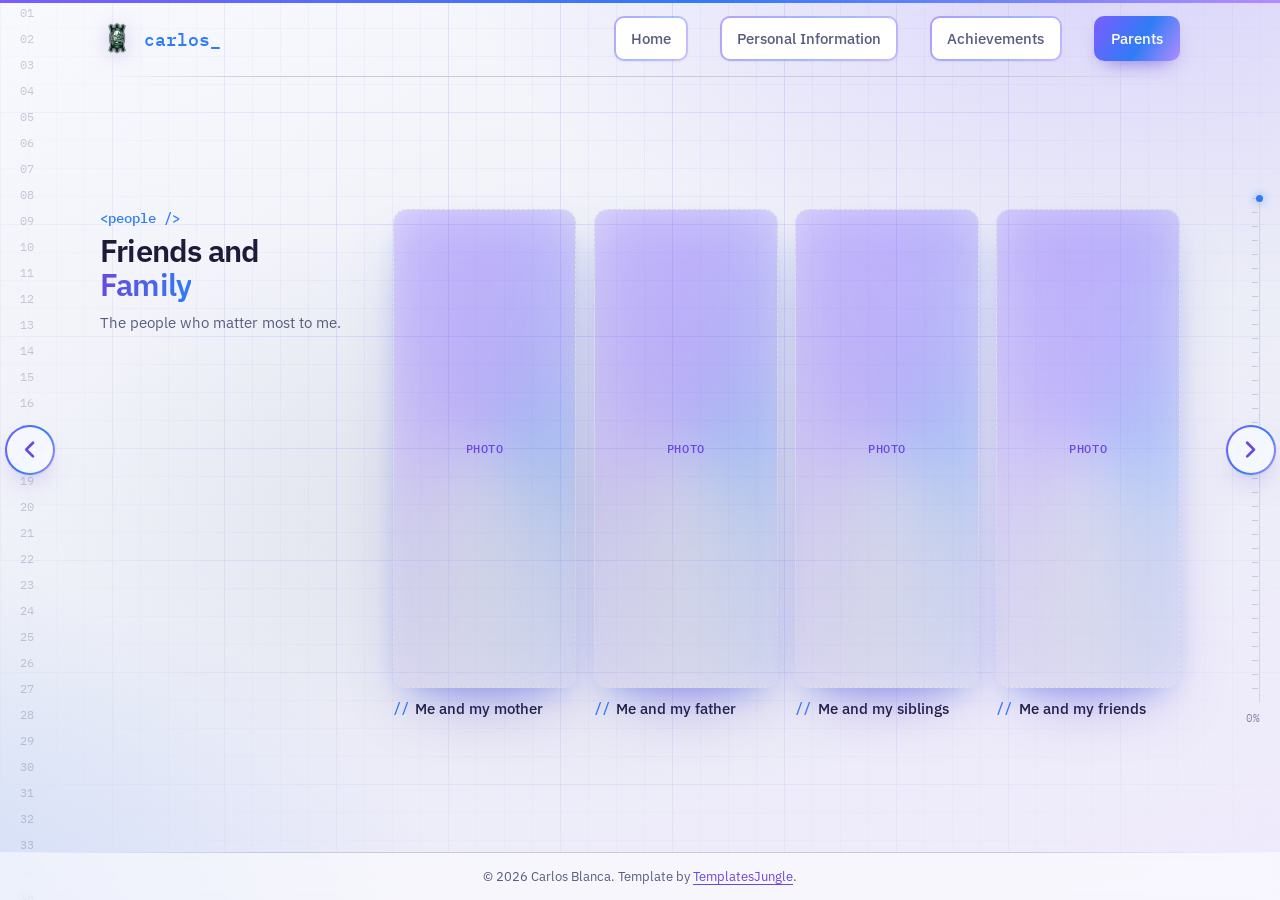
<file: parents.html>
<!DOCTYPE html>
<html lang="en">
<head>
<meta charset="UTF-8">
<meta name="viewport" content="width=device-width, initial-scale=1.0, viewport-fit=cover">
<title>Carlos Blanca | Friends and Family</title>
<link rel="icon" href="images/favicon.svg" type="image/svg+xml">
<link rel="preconnect" href="https://fonts.googleapis.com">
<link rel="preconnect" href="https://fonts.gstatic.com" crossorigin>
<link href="https://fonts.googleapis.com/css2?family=IBM+Plex+Mono:wght@400;500&family=IBM+Plex+Sans:wght@400;500;600&display=swap" rel="stylesheet">
<link rel="stylesheet" href="styles.css">
<style>
html, body {
  min-height: 100dvh;
  overflow-x: hidden;
}
@media (min-width: 820px) and (min-height: 640px) {
  html, body { height: 100dvh; max-height: 100dvh; overflow: hidden; }
}
@media (max-width: 819px) and (min-height: 560px) {
  html, body { height: 100dvh; max-height: 100dvh; overflow: hidden; }
}

.bar { padding: clamp(0.6rem, 1.8vh, 1.35rem) 0; flex-shrink: 0; }
.brand {
  display: inline-flex;
  align-items: center;
  gap: 0.6rem;
}
.brand-logo {
  width: clamp(2rem, 3.8vh, 2.4rem);
  height: clamp(2rem, 3.8vh, 2.4rem);
  object-fit: contain;
  display: block;
  flex-shrink: 0;
  filter: drop-shadow(0 4px 10px rgba(91, 63, 209, 0.25));
}
footer { padding: clamp(0.45rem, 1.4vh, 1rem); font-size: clamp(0.72rem, 1.45vh, 0.85rem); flex-shrink: 0; }

.eyebrow {
  display: block;
  margin-bottom: clamp(0.25rem, 0.8vh, 0.65rem);
  font: 500 clamp(0.75rem, 1.5vh, 0.88rem) var(--mono);
  color: var(--signal);
}
.side h1 {
  font-size: clamp(1.5rem, 3.4vh, 2.25rem);
  line-height: 1.12;
  margin: 0 0 clamp(0.35rem, 1vh, 0.75rem);
}
.side h1 span {
  background: linear-gradient(100deg, #6A47E0, #2F7CF6);
  -webkit-background-clip: text;
  background-clip: text;
  -webkit-text-fill-color: transparent;
}
.side p {
  font-size: clamp(0.82rem, 1.65vh, 0.98rem);
  line-height: 1.5;
}

.page {
  flex: 1;
  min-height: 0;
  display: grid;
  grid-template-columns: 15.5rem minmax(0, 1fr);
  gap: clamp(1.5rem, 3.5vw, 3.5rem);
  align-content: center;
  align-items: start;
  width: min(1080px, 100% - 3rem);
  margin: 0 auto;
  padding: clamp(0.4rem, 1.2vh, 1.25rem) 0;
}
.side { position: static; }

.gallery {
  display: grid;
  grid-template-columns: repeat(4, minmax(0, 1fr));
  gap: clamp(0.6rem, 1.6vw, 1.1rem);
  height: clamp(15rem, 62dvh, 32rem);
  min-height: 0;
}
.photo {
  display: flex;
  flex-direction: column;
  gap: clamp(0.35rem, 0.9vh, 0.6rem);
  min-height: 0;
  margin: 0;
  animation: fade-up 0.7s ease backwards;
}
.photo:nth-child(1) { animation-delay: 0.1s; }
.photo:nth-child(2) { animation-delay: 0.2s; }
.photo:nth-child(3) { animation-delay: 0.3s; }
.photo:nth-child(4) { animation-delay: 0.4s; }
.frame {
  flex: 1;
  min-height: 0;
  display: flex;
  align-items: center;
  justify-content: center;
  overflow: hidden;
  font: 500 clamp(0.64rem, 1.3vh, 0.76rem) var(--mono);
  text-transform: uppercase;
  letter-spacing: 0.05em;
  color: var(--accent);
  background: rgba(124,92,255,.06);
  border: 1.5px dashed var(--line);
  border-radius: 14px;
}
.frame img {
  width: 100%;
  height: 100%;
  object-fit: cover;
  display: block;
}
.photo figcaption {
  display: flex;
  align-items: center;
  gap: 0.4rem;
  font-size: clamp(0.84rem, 1.7vh, 1rem);
  font-weight: 500;
}
.photo figcaption::before {
  content: "//";
  font: 500 clamp(0.74rem, 1.5vh, 0.9rem) var(--mono);
  color: var(--signal);
}

@media (min-width: 820px) and (max-height: 639px) {
  .page { align-content: start; padding: 1.25rem 0 1.5rem; }
}

@media (max-width: 819px) {
  .bar { width: min(1080px, 100% - 2rem); padding: clamp(0.4rem, 1.2dvh, 0.75rem) 0; }
  footer {
    padding: clamp(0.3rem, 1dvh, 0.6rem) 1rem calc(clamp(0.3rem, 1dvh, 0.6rem) + env(safe-area-inset-bottom, 0px));
    font-size: 0.72rem;
  }
  .page {
    display: flex;
    flex-direction: column;
    gap: clamp(0.4rem, 1.3dvh, 0.9rem);
    width: min(1080px, 100% - 2rem);
    padding: clamp(0.25rem, 0.8dvh, 0.6rem) 0;
    overflow-x: hidden;
    overflow-y: auto;
  }
  .side {
    display: flex;
    flex-wrap: wrap;
    align-items: baseline;
    gap: 0.15rem 0.6rem;
    padding-bottom: clamp(0.3rem, 0.9dvh, 0.6rem);
    border-bottom: 1px solid var(--line);
  }
  .side .eyebrow { margin: 0; font-size: 0.75rem; }
  .side h1 { font-size: clamp(1.25rem, 3dvh, 1.6rem); margin: 0; }
  .side p { width: 100%; margin: 0; font-size: clamp(0.72rem, 1.6dvh, 0.88rem); line-height: 1.4; }
  .gallery {
    flex: 1;
    height: auto;
    grid-template-columns: repeat(2, minmax(0, 1fr));
    grid-template-rows: repeat(2, minmax(0, 1fr));
    gap: 0.6rem;
  }
  .frame { border-radius: 12px; }
  .photo figcaption { font-size: clamp(0.76rem, 1.6dvh, 0.9rem); }
}
@media (max-width: 819px) and (max-height: 700px) {
  .side p { display: none; }
}
@media (prefers-reduced-motion: reduce) {
  .photo { animation: none; }
}
</style>
</head>
<body>
<a class="skip" href="#main">Skip to content</a>
<header class="bar">
<a class="brand" href="index.html"><img class="brand-logo" src="images/UC_Official_Seal.png" alt="UC Logo"><span>carlos<span>_</span></span></a>
<button class="menu" aria-expanded="false" aria-controls="nav">Menu</button>
<nav id="nav" aria-label="Main"><a href="index.html">Home</a><a href="personal-information.html">Personal Information</a><a href="achievements.html">Achievements</a><a href="parents.html" aria-current="page">Parents</a></nav>
</header>

<main id="main" class="page">
<aside class="side">
<span class="eyebrow">&lt;people /&gt;</span>
<h1>Friends and <span>Family</span></h1>
<p>The people who matter most to me.</p>
</aside>

<div class="gallery">
<figure class="photo">
<div class="frame">Photo</div>
<figcaption>Me and my mother</figcaption>
</figure>
<figure class="photo">
<div class="frame">Photo</div>
<figcaption>Me and my father</figcaption>
</figure>
<figure class="photo">
<div class="frame">Photo</div>
<figcaption>Me and my siblings</figcaption>
</figure>
<figure class="photo">
<div class="frame">Photo</div>
<figcaption>Me and my friends</figcaption>
</figure>
</div>
</main>

<footer>&copy; 2026 Carlos Blanca. Template by <a href="https://templatesjungle.com/">TemplatesJungle</a>.</footer>
<script src="script.js"></script>
</body>
</html>
</file>
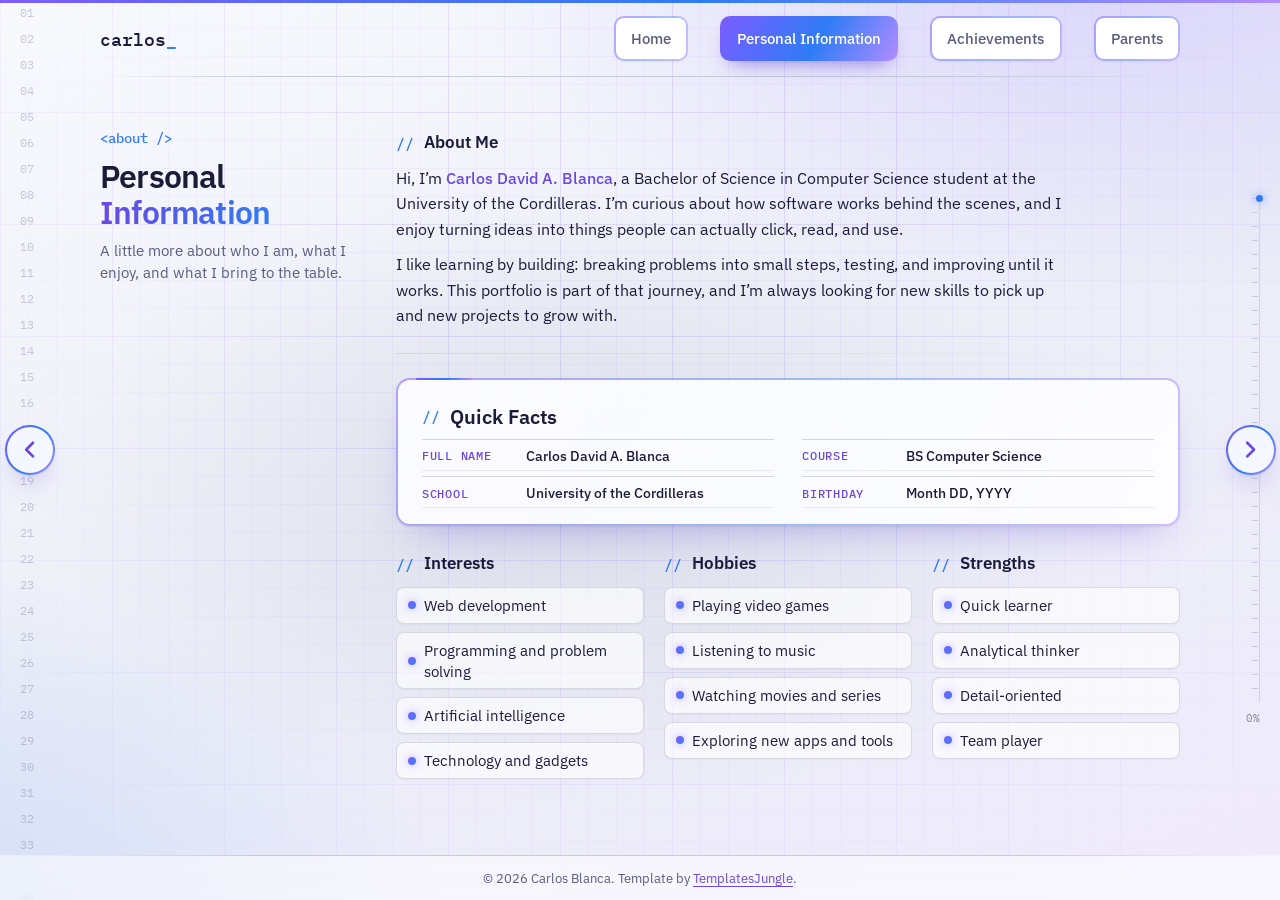
<file: Personal Information.html>
<!DOCTYPE html>
<html lang="en">
<head>
<meta charset="UTF-8">
<meta name="viewport" content="width=device-width, initial-scale=1.0">
<title>Carlos Blanca | Personal Information</title>
<link rel="icon" href="images/favicon.svg" type="image/svg+xml">
<link rel="preconnect" href="https://fonts.googleapis.com">
<link rel="preconnect" href="https://fonts.gstatic.com" crossorigin>
<link href="https://fonts.googleapis.com/css2?family=IBM+Plex+Mono:wght@400;500&family=IBM+Plex+Sans:wght@400;500;600&display=swap" rel="stylesheet">
<link rel="stylesheet" href="styles.css">
<style>
/* Page-specific styles (you can move these into styles.css) */
.eyebrow{display:block;margin-bottom:.75rem;font:500 .85rem var(--mono);color:var(--signal)}
.side h1 span{background:linear-gradient(100deg,#6A47E0,#2F7CF6);-webkit-background-clip:text;background-clip:text;-webkit-text-fill-color:transparent}
.about p{margin:0 0 1rem;max-width:42rem}
.about p:last-child{margin:0}
.about .hl{font-weight:500;color:var(--accent)}
h2.tag{display:flex;align-items:center;gap:.6rem}
h2.tag::before{content:"//";font:500 .95rem var(--mono);color:var(--signal)}
.ticks{margin:0;padding:0;list-style:none;display:grid;grid-template-columns:repeat(2,minmax(0,1fr));gap:.65rem 2rem}
.ticks li{position:relative;padding:.55rem .9rem .55rem 2rem;background:rgba(255,255,255,.65);border:1px solid var(--line);border-radius:12px;transition:transform .25s ease,border-color .25s ease,box-shadow .25s ease}
.ticks li::before{content:"";position:absolute;left:.85rem;top:50%;width:8px;height:8px;margin-top:-4px;border-radius:50%;background:linear-gradient(135deg,var(--violet),var(--blue));box-shadow:0 0 8px rgba(124,92,255,.5)}
.ticks li:hover{transform:translateX(4px);border-color:var(--accent);box-shadow:0 8px 20px -12px rgba(106,71,224,.5)}
.ticks strong{font-weight:600}
.ticks small{display:block;font-size:.9rem;line-height:1.4;color:var(--muted)}
.trio{display:grid;grid-template-columns:repeat(3,minmax(0,1fr));gap:1.25rem;align-items:start}
.trio h2{margin-bottom:.75rem}
.trio .ticks{grid-template-columns:1fr;gap:.5rem}
.trio .ticks li{padding:.45rem .7rem .45rem 1.7rem;font-size:.95rem;line-height:1.35}
.trio .ticks li::before{left:.7rem}
@media(max-width:1000px){.trio{grid-template-columns:1fr}}
.block{animation:fade-up .7s ease backwards}
.block:nth-child(1){animation-delay:.1s}.block:nth-child(2){animation-delay:.2s}.block:nth-child(3){animation-delay:.3s}.block:nth-child(4){animation-delay:.4s}.block:nth-child(5){animation-delay:.5s}
@media(max-width:819px){.ticks{grid-template-columns:1fr}}
/* Compact layout */
.page{gap:3rem;padding:1.5rem 0 3rem}
.side h1{font-size:2rem}
.block{margin-bottom:1.5rem;padding-bottom:1.5rem}
h2{margin-bottom:.6rem}
.about p{margin-bottom:.6rem;font-size:1rem;line-height:1.6}
.kv div{padding:.4rem 0;font-size:.98rem}
.trio h2{margin-bottom:.6rem}
@media(min-width:1001px){.kv{display:grid;grid-template-columns:1fr 1fr;column-gap:2rem}.kv div{grid-template-columns:5.5rem 1fr;gap:.75rem}}
/* Emphasized Quick Facts */
.facts{padding:1.25rem 1.5rem 1rem;border:2px solid transparent;border-image:none;border-radius:18px;background:linear-gradient(rgba(255,255,255,.92),rgba(255,255,255,.92)) padding-box,linear-gradient(120deg,#7c5cff,#2f7cf6 55%,#b28cff) border-box;box-shadow:0 18px 40px -24px rgba(91,63,209,.55)}
.facts h2{font-size:1.25rem;margin-bottom:.4rem}
.facts dt{align-self:center;font:500 .78rem var(--mono);text-transform:uppercase;letter-spacing:.06em;color:var(--accent)}
.facts dd{font-weight:500}
@media(min-width:1001px){.facts .kv div{grid-template-columns:6rem 1fr}}
</style>
</head>
<body>
<a class="skip" href="#main">Skip to content</a>
<header class="bar">
<a class="brand" href="index.html">carlos<span>_</span></a>
<button class="menu" aria-expanded="false" aria-controls="nav">Menu</button>
<nav id="nav" aria-label="Main"><a href="index.html">Home</a><a href="personal-information.html" aria-current="page">Personal Information</a><a href="achievements.html">Achievements</a><a href="parents.html">Parents</a></nav>
</header>

<main id="main" class="page">
<aside class="side">
<span class="eyebrow">&lt;about /&gt;</span>
<h1>Personal <span>Information</span></h1>
<p>A little more about who I am, what I enjoy, and what I bring to the table.</p>
</aside>

<div>
<section class="block about" aria-labelledby="about-h">
<h2 id="about-h" class="tag">About Me</h2>
<p>Hi, I’m <span class="hl">Carlos David A. Blanca</span>, a Bachelor of Science in Computer Science student at the University of the Cordilleras. I’m curious about how software works behind the scenes, and I enjoy turning ideas into things people can actually click, read, and use.</p>
<p>I like learning by building: breaking problems into small steps, testing, and improving until it works. This portfolio is part of that journey, and I’m always looking for new skills to pick up and new projects to grow with.</p>
</section>

<section class="block facts" aria-labelledby="facts-h">
<h2 id="facts-h" class="tag">Quick Facts</h2>
<dl class="kv">
<div><dt>Full name</dt><dd>Carlos David A. Blanca</dd></div>
<div><dt>Course</dt><dd>BS Computer Science</dd></div>
<div><dt>School</dt><dd>University of the Cordilleras</dd></div>
<div><dt>Birthday</dt><dd>Month DD, YYYY</dd></div>
</dl>
</section>

<section class="block trio" aria-label="Interests, hobbies and strengths">
<div>
<h2 class="tag">Interests</h2>
<ul class="ticks"><li>Web development</li><li>Programming and problem solving</li><li>Artificial intelligence</li><li>Technology and gadgets</li></ul>
</div>
<div>
<h2 class="tag">Hobbies</h2>
<ul class="ticks"><li>Playing video games</li><li>Listening to music</li><li>Watching movies and series</li><li>Exploring new apps and tools</li></ul>
</div>
<div>
<h2 class="tag">Strengths</h2>
<ul class="ticks"><li>Quick learner</li><li>Analytical thinker</li><li>Detail-oriented</li><li>Team player</li></ul>
</div>
</section>
</div>
</main>

<footer>&copy; 2026 Carlos Blanca. Template by <a href="https://templatesjungle.com/">TemplatesJungle</a>.</footer>
<script src="script.js"></script>
</body>
</html>
</file>
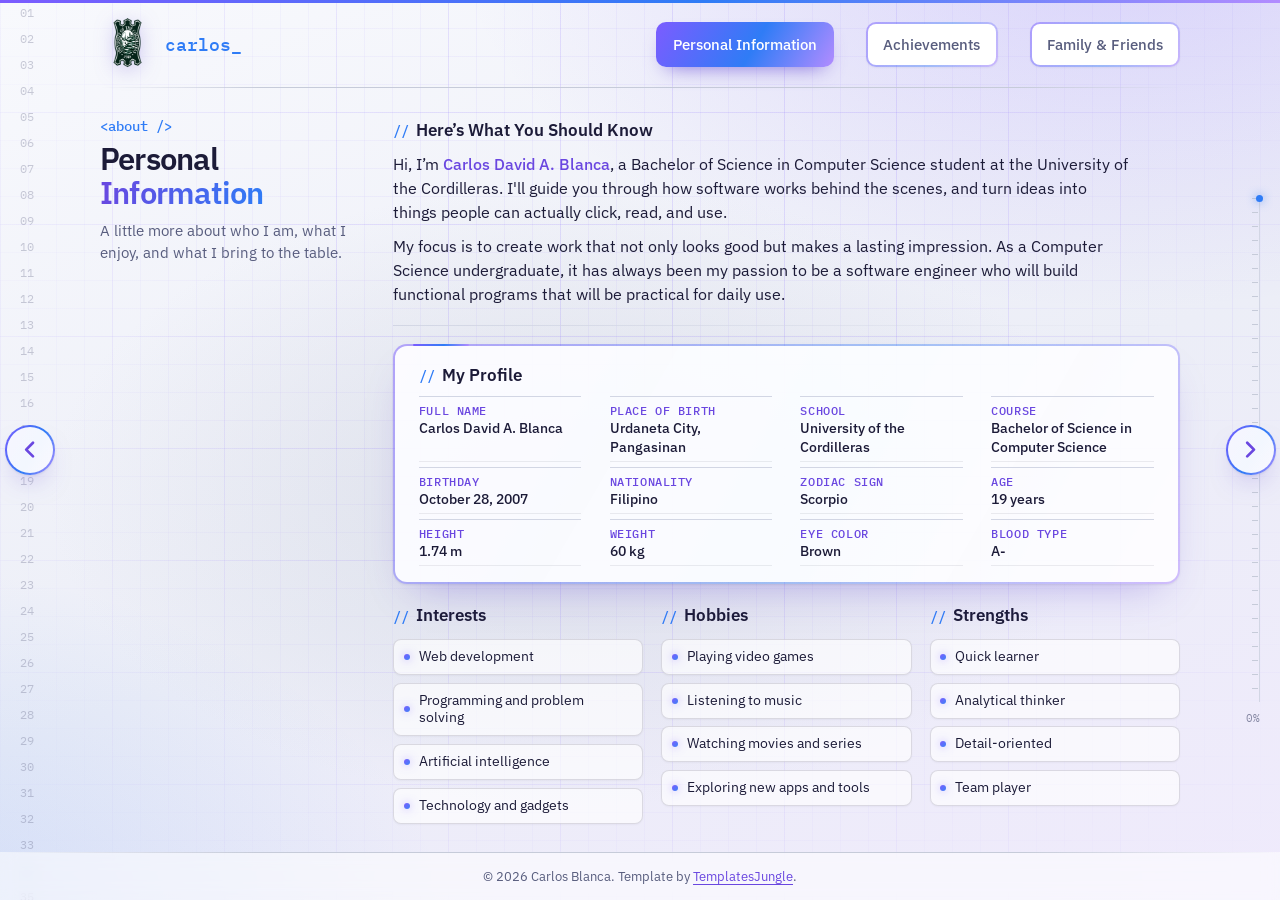
<file: personal-information.html>
<!DOCTYPE html>
<html lang="en">
<head>
<meta charset="UTF-8">
<meta name="viewport" content="width=device-width, initial-scale=1.0, viewport-fit=cover">
<title>Carlos Blanca | Personal Information</title>
<link rel="icon" href="images/favicon.svg" type="image/svg+xml">
<link rel="preconnect" href="https://fonts.googleapis.com">
<link rel="preconnect" href="https://fonts.gstatic.com" crossorigin>
<link href="https://fonts.googleapis.com/css2?family=IBM+Plex+Mono:wght@400;500&family=IBM+Plex+Sans:wght@400;500;600&display=swap" rel="stylesheet">
<link rel="stylesheet" href="styles.css">
<style>
/* Base: never scroll sideways */
html, body {
  min-height: 100dvh;
  overflow-x: hidden;
}

/* Lock the page to the screen so everything is visible without scrolling */
@media (min-width: 820px) and (min-height: 640px) {
  html, body {
    height: 100dvh;
    max-height: 100dvh;
    overflow: hidden;
  }
}
@media (max-width: 819px) and (min-height: 560px) {
  html, body {
    height: 100dvh;
    max-height: 100dvh;
    overflow: hidden;
  }
}

/* Balanced header and footer + Top-left UC Seal logo */
.bar {
  padding: clamp(0.6rem, 1.8vh, 1.35rem) 0;
  flex-shrink: 0;
}
.brand {
  display: inline-flex;
  align-items: center;
  gap: 0.6rem;
}
.brand-logo {
  width: clamp(2.6rem, 6.2vh, 3.6rem);
  height: clamp(2.6rem, 6.2vh, 3.6rem);
  object-fit: contain;
  display: block;
  flex-shrink: 0;
  filter: drop-shadow(0 4px 10px rgba(91, 63, 209, 0.25));
}
footer {
  padding: clamp(0.45rem, 1.4vh, 1rem);
  font-size: clamp(0.72rem, 1.45vh, 0.85rem);
  flex-shrink: 0;
}

/* Page-specific typography */
.eyebrow {
  display: block;
  margin-bottom: clamp(0.25rem, 0.8vh, 0.65rem);
  font: 500 clamp(0.75rem, 1.5vh, 0.88rem) var(--mono);
  color: var(--signal);
}
.side h1 span {
  background: linear-gradient(100deg, #6A47E0, #2F7CF6);
  -webkit-background-clip: text;
  background-clip: text;
  -webkit-text-fill-color: transparent;
}
.about p {
  margin: 0 0 clamp(0.4rem, 1.1vh, 0.75rem);
  max-width: 46rem;
  font-size: clamp(0.84rem, 1.75vh, 1.02rem);
  line-height: 1.52;
}
.about p:last-child {
  margin: 0;
}
.about .hl {
  font-weight: 500;
  color: var(--accent);
}
h2.tag {
  display: flex;
  align-items: center;
  gap: 0.45rem;
  font-size: clamp(0.9rem, 1.85vh, 1.12rem);
  margin: 0 0 clamp(0.35rem, 1vh, 0.7rem);
}
h2.tag::before {
  content: "//";
  font: 500 clamp(0.78rem, 1.6vh, 0.95rem) var(--mono);
  color: var(--signal);
}

/* Main layout: vertically centered as a cohesive unit, no huge gaps */
.page {
  flex: 1;
  min-height: 0;
  display: grid;
  grid-template-columns: 15.5rem minmax(0, 1fr);
  gap: clamp(1.5rem, 3.5vw, 3.5rem);
  align-content: center;
  align-items: start;
  width: min(1080px, 100% - 3rem);
  margin: 0 auto;
  padding: clamp(0.4rem, 1.2vh, 1.25rem) 0;
}
.side {
  position: static;
}
.side h1 {
  font-size: clamp(1.5rem, 3.4vh, 2.25rem);
  line-height: 1.12;
  margin: 0 0 clamp(0.35rem, 1vh, 0.75rem);
}
.side p {
  font-size: clamp(0.82rem, 1.65vh, 0.98rem);
  line-height: 1.5;
}

/* Tight, natural spacing between sections */
.content-col {
  display: flex;
  flex-direction: column;
  justify-content: center;
  gap: clamp(0.7rem, 2vh, 1.5rem);
  min-height: 0;
}
.block {
  margin: 0;
  padding-bottom: clamp(0.7rem, 2vh, 1.5rem);
  animation: fade-up 0.7s ease backwards;
}
.block:last-child {
  padding-bottom: 0;
}
.block:nth-child(1) { animation-delay: 0.1s; }
.block:nth-child(2) { animation-delay: 0.2s; }
.block:nth-child(3) { animation-delay: 0.3s; }

/* Emphasized Quick Facts */
.facts {
  padding: clamp(0.7rem, 1.8vh, 1.25rem) clamp(0.9rem, 2vw, 1.5rem);
  border: 2px solid transparent;
  border-image: none;
  border-radius: 16px;
  background: linear-gradient(rgba(255,255,255,.92), rgba(255,255,255,.92)) padding-box,
              linear-gradient(120deg, #7c5cff, #2f7cf6 55%, #b28cff) border-box;
  box-shadow: 0 18px 40px -24px rgba(91,63,209,.55);
}
.facts h2.tag {
  margin-bottom: clamp(0.25rem, 0.7vh, 0.55rem);
}

/* Profile grid: 12 columns so each fact can take a quarter (desktop), a third, or half of the row.
   Rows are grouped: 1) identity and school, 2) birth and signs, 3) physical */
.facts .kv {
  display: grid;
  grid-template-columns: repeat(12, minmax(0, 1fr));
  gap: clamp(0.15rem, 0.5vh, 0.35rem) clamp(0.85rem, 2.2vw, 2rem);
}
.facts .kv div {
  grid-column: span 3;
  display: grid;
  grid-template-columns: 1fr;
  align-content: start;
  gap: 0.05rem;
  padding: clamp(0.22rem, 0.65vh, 0.42rem) 0;
  font-size: clamp(0.78rem, 1.6vh, 0.96rem);
  line-height: 1.32;
}
@media (min-width: 820px) and (max-width: 999px) {
  .facts .kv div { grid-column: span 4; }
}
.facts dt {
  align-self: center;
  font: 500 clamp(0.65rem, 1.3vh, 0.76rem) var(--mono);
  text-transform: uppercase;
  letter-spacing: 0.05em;
  color: var(--accent);
}
.facts dd {
  font-weight: 500;
  margin: 0;
  overflow-wrap: anywhere;
}

/* 3-Column Lists (Interests, Hobbies, Strengths) */
.trio {
  display: grid;
  grid-template-columns: repeat(3, minmax(0, 1fr));
  gap: clamp(0.5rem, 1.4vw, 1.2rem);
  align-items: start;
}
.ticks {
  margin: 0;
  padding: 0;
  list-style: none;
  display: grid;
  grid-template-columns: 1fr;
  gap: clamp(0.3rem, 0.85vh, 0.55rem);
}
.ticks li {
  position: relative;
  padding: clamp(0.32rem, 0.9vh, 0.55rem) 0.7rem clamp(0.32rem, 0.9vh, 0.55rem) 1.55rem;
  font-size: clamp(0.74rem, 1.5vh, 0.92rem);
  line-height: 1.32;
  background: rgba(255,255,255,.65);
  border: 1px solid var(--line);
  border-radius: 10px;
  transition: transform 0.25s ease, border-color 0.25s ease, box-shadow 0.25s ease;
}
.ticks li::before {
  content: "";
  position: absolute;
  left: 0.62rem;
  top: 50%;
  width: 6px;
  height: 6px;
  margin-top: -3px;
  border-radius: 50%;
  background: linear-gradient(135deg, var(--violet), var(--blue));
  box-shadow: 0 0 8px rgba(124,92,255,.5);
}
.ticks li:hover {
  transform: translateX(4px);
  border-color: var(--accent);
  box-shadow: 0 8px 20px -12px rgba(106,71,224,.5);
}

/* Short desktop windows: tighten spacing so the longer profile card still fits */
@media (min-width: 820px) and (max-height: 800px) {
  .about p { line-height: 1.42; margin-bottom: 0.3rem; }
  .content-col { gap: 0.5rem; }
  .block { padding-bottom: 0.3rem; }
  .facts { padding: 0.5rem 1rem; }
  .facts h2.tag { margin-bottom: 0.15rem; }
  .facts .kv div { padding: 0.12rem 0; line-height: 1.25; }
  .ticks { gap: 0.25rem; }
  .ticks li { padding: 0.22rem 0.6rem 0.22rem 1.4rem; }
  h2.tag { margin-bottom: 0.25rem; }
}

/* Short desktop windows: let the page scroll */
@media (min-width: 820px) and (max-height: 639px) {
  .page {
    align-content: start;
    padding: 1.25rem 0 1.5rem;
  }
  .content-col {
    gap: 1.25rem;
  }
}

/* Tablet and mobile (< 820px): compact layout that scales with screen height */
@media (max-width: 8px) {
  .bar {
    width: min(1080px, 100% - 2rem);
    padding: clamp(0.4rem, 1.2dvh, 0.75rem) 0;
  }
  footer {
    padding: clamp(0.3rem, 1dvh, 0.6rem) 1rem calc(clamp(0.3rem, 1dvh, 0.6rem) + env(safe-area-inset-bottom, 0px));
    font-size: 0.72rem;
  }
  .page {
    display: flex;
    flex-direction: column;
    justify-content: space-evenly;
    gap: clamp(0.4rem, 1.3dvh, 0.9rem);
    width: min(1080px, 100% - 2rem);
    padding: clamp(0.25rem, 0.8dvh, 0.6rem) 0;
    overflow-x: hidden;
    overflow-y: auto;
  }
  .side {
    display: flex;
    flex-wrap: wrap;
    align-items: baseline;
    gap: 0.15rem 0.6rem;
    padding-bottom: clamp(0.3rem, 0.9dvh, 0.6rem);
    border-bottom: 1px solid var(--line);
  }
  .side .eyebrow {
    margin: 0;
    font-size: 0.75rem;
  }
  .side h1 {
    font-size: clamp(1.25rem, 3dvh, 1.6rem);
    line-height: 1.15;
    margin: 0;
  }
  .side p {
    width: 100%;
    margin: 0;
    font-size: clamp(0.72rem, 1.6dvh, 0.88rem);
    line-height: 1.4;
  }
  .content-col {
    justify-content: flex-start;
    gap: clamp(0.35rem, 1dvh, 0.7rem);
  }
  .block {
    padding-bottom: 0;
  }
  h2.tag {
    font-size: clamp(0.82rem, 1.8dvh, 0.98rem);
    margin-bottom: clamp(0.2rem, 0.6dvh, 0.45rem);
  }
  h2.tag::before {
    font-size: 0.75rem;
  }
  .about p {
    font-size: clamp(0.7rem, 1.45dvh, 0.88rem);
    line-height: 1.36;
    margin-bottom: clamp(0.2rem, 0.55dvh, 0.4rem);
  }
  .facts {
    padding: clamp(0.3rem, 0.8dvh, 0.6rem) 0.85rem;
  }
  .facts h2.tag {
    margin-bottom: 0.1rem;
  }
  /* Mobile: half-width facts, full-width school and course, four short facts per row */
  .facts .kv {
    gap: 0.1rem 0.8rem;
  }
  .facts .kv div {
    grid-column: span 6;
    grid-template-columns: 1fr;
    gap: 0;
    padding: clamp(0.05rem, 0.25dvh, 0.15rem) 0;
    font-size: clamp(0.7rem, 1.45dvh, 0.84rem);
    line-height: 1.25;
  }
  .facts .kv .wide {
    grid-column: 1 / -1;
  }
  .facts .kv .s {
    grid-column: span 3;
  }
  .facts dt {
    line-height: 1.15;
  }
  .facts dt {
    font-size: 0.62rem;
  }
  .trio {
    grid-template-columns: repeat(3, minmax(0, 1fr));
    gap: 0.45rem;
  }
  .trio h2.tag {
    font-size: clamp(0.76rem, 1.6dvh, 0.9rem);
  }
  .ticks {
    gap: clamp(0.15rem, 0.45dvh, 0.3rem);
  }
  .ticks li {
    padding: clamp(0.16rem, 0.45dvh, 0.3rem) 0.4rem;
    font-size: clamp(0.62rem, 1.35dvh, 0.76rem);
    line-height: 1.22;
    border-radius: 8px;
  }
  .ticks li::before {
    display: none;
  }
  .ticks li:hover {
    transform: none;
  }
}

/* Shorter phones: drop the intro line under the title to save space */
@media (max-width: 8px) and (max-height: 700px) {
  .side p {
    display: none;
  }
}

@media (prefers-reduced-motion: reduce) {
  .block {
    animation: none;
  }
}
</style>
</head>
<body>
<a class="skip" href="#main">Skip to content</a>
<header class="bar">
<a class="brand" href="index.html"><img class="brand-logo" src="images/UC_Official_Seal.png" alt="UC Logo"><span>carlos<span>_</span></span></a>
<button class="menu" aria-expanded="false" aria-controls="nav">Menu</button>
<nav id="nav" aria-label="Main"><a href="personal-information.html" aria-current="page">Personal Information</a><a href="achievements.html">Achievements</a><a href="friendsandfamily.html">Family &amp; Friends</a></nav>
</header>

<main id="main" class="page">
<aside class="side">
<span class="eyebrow">&lt;about /&gt;</span>
<h1>Personal <span>Information</span></h1>
<p>A little more about who I am, what I enjoy, and what I bring to the table.</p>
</aside>

<div class="content-col">
<section class="block about" aria-labelledby="about-h">
<h2 id="about-h" class="tag">Here’s What You Should Know</h2>
<p>Hi, I’m <span class="hl">Carlos David A. Blanca</span>, a Bachelor of Science in Computer Science student at the University of the Cordilleras. I'll guide you through how software works behind the scenes, and turn ideas into things people can actually click, read, and use.</p>
<p>My focus is to create work that not only looks good but makes a lasting impression. As a Computer Science undergraduate, it has always been my passion to be a software engineer who will build functional programs that will be practical for daily use.</p>
</section>

<section class="block facts" aria-labelledby="facts-h">
<h2 id="facts-h" class="tag">My Profile</h2>
<dl class="kv">
<!-- Row 1: identity and school -->
<div><dt>Full name</dt><dd>Carlos David A. Blanca</dd></div>
<div><dt>Place of birth</dt><dd>Urdaneta City, Pangasinan</dd></div>
<div class="wide"><dt>School</dt><dd>University of the Cordilleras</dd></div>
<div class="wide"><dt>Course</dt><dd>Bachelor of Science in Computer Science</dd></div>
<!-- Row 2: birth and signs -->
<div><dt>Birthday</dt><dd>October 28, 2007</dd></div>
<div><dt>Nationality</dt><dd>Filipino</dd></div>
<div><dt>Zodiac sign</dt><dd>Scorpio</dd></div>
<div><dt>Age</dt><dd>19 years</dd></div>
<!-- Row 3: physical. Change the weight to your real number -->
<div class="s"><dt>Height</dt><dd>1.74 m</dd></div>
<div class="s"><dt>Weight</dt><dd>60 kg</dd></div>
<div class="s"><dt>Eye color</dt><dd>Brown</dd></div>
<div class="s"><dt>Blood type</dt><dd>A-</dd></div>
</dl>
</section>

<section class="block trio" aria-label="Interests, hobbies and strengths">
<div>
<h2 class="tag">Interests</h2>
<ul class="ticks"><li>Web development</li><li>Programming and problem solving</li><li>Artificial intelligence</li><li>Technology and gadgets</li></ul>
</div>
<div>
<h2 class="tag">Hobbies</h2>
<ul class="ticks"><li>Playing video games</li><li>Listening to music</li><li>Watching movies and series</li><li>Exploring new apps and tools</li></ul>
</div>
<div>
<h2 class="tag">Strengths</h2>
<ul class="ticks"><li>Quick learner</li><li>Analytical thinker</li><li>Detail-oriented</li><li>Team player</li></ul>
</div>
</section>
</div>
</main>

<footer>&copy; 2026 Carlos Blanca. Template by <a href="https://templatesjungle.com/">TemplatesJungle</a>.</footer>
<script src="script.js"></script>
</body>
</html>
</file>
<file: styles.css>
/* ---------- Tokens: light theme, silver + violet + blue ---------- */
:root {
  color-scheme: light;
  --bg: #F3F4FA;
  --ink: #1C1B38;
  --muted: #585D7E;
  --line: #D2D6E4;
  --accent: #6A47E0;
  --signal: #2F7CF6;
  --violet: #7C5CFF;
  --blue: #3B82F6;
  --silver: #C6CBD9;
  --sans: "IBM Plex Sans", system-ui, -apple-system, "Segoe UI", sans-serif;
  --mono: "IBM Plex Mono", ui-monospace, Menlo, Consolas, monospace;
}

@property --a {
  syntax: "<angle>";
  inherits: true;
  initial-value: 0deg;
}

* {
  box-sizing: border-box;
}

/* Lock viewport height so pages fit the screen without scrolling */
html, body {
  height: 100dvh;
  max-height: 100dvh;
  overflow: hidden;
}

body {
  position: relative;
  margin: 0;
  min-height: 100dvh;
  display: flex;
  flex-direction: column;
  font: 400 1.0625rem/1.65 var(--sans);
  color: var(--ink);
  background-color: var(--bg);
  background-image:
    radial-gradient(60rem 34rem at 88% -8%, rgba(124, 92, 255, .28), transparent 70%),
    radial-gradient(52rem 34rem at -10% 105%, rgba(59, 130, 246, .22), transparent 70%),
    radial-gradient(44rem 26rem at 45% 55%, rgba(198, 203, 217, .5), transparent 75%),
    linear-gradient(160deg, #F8F9FD, #ECEEF7 55%, #EFEAFC);
  background-attachment: fixed;
  background-repeat: no-repeat;
}

body::before {
  content: "";
  position: fixed;
  inset: 0;
  z-index: -1;
  pointer-events: none;
  background:
    linear-gradient(rgba(124, 92, 255, .08) 1px, transparent 1px) 0 0 / 56px 56px,
    linear-gradient(90deg, rgba(124, 92, 255, .08) 1px, transparent 1px) 0 0 / 56px 56px;
  -webkit-mask-image: radial-gradient(ellipse at 50% 30%, #000 35%, transparent 100%);
  mask-image: radial-gradient(ellipse at 50% 30%, #000 35%, transparent 100%);
}

::selection {
  background: rgba(124, 92, 255, .25);
}

a {
  color: inherit;
  text-decoration: none;
}

a:focus-visible, button:focus-visible {
  outline: 2px solid var(--accent);
  outline-offset: 3px;
}

.skip {
  position: absolute;
  left: 1rem;
  top:-4rem;
  padding: .5rem 1rem;
  background: var(--accent);
  color: #fff;
  border-radius: 4px;
  z-index: 9;
}
.skip:focus {
  top: 1rem;
}

/* ---------- Header & Footer ---------- */
.bar {
  position: relative;
  display: flex;
  align-items: center;
  justify-content: space-between;
  width: min(1080px, 100% - 3rem);
  margin: 0 auto;
  padding: clamp(0.6rem, 1.8vh, 1.35rem) 0;
  flex-shrink: 0;
}
.bar.wide {
  width: min(1260px, 100% - 3rem);
  padding: clamp(0.5rem, 1.5vh, 1.15rem) 0;
}
.brand {
  font: 500 1.15rem var(--mono);
}
.brand span {
  color: var(--signal);
}
.menu {
  font: inherit;
  font-size: .95rem;
  padding: .5rem .95rem;
  background: #fff;
  color: var(--ink);
  border: 0;
  outline: 0;
  box-shadow: none;
  border-radius: 14px;
  cursor: pointer;
  transition: background-color .25s ease, transform .25s ease;
}
nav {
  display: none;
  position: absolute;
  top: 100%;
  left: -1.5rem;
  right: -1.5rem;
  flex-direction: column;
  gap: .25rem;
  padding: 1rem 1.5rem;
  background: rgba(248, 249, 253, .94);
  -webkit-backdrop-filter: blur(10px);
  backdrop-filter: blur(10px);
  border-bottom: 1px solid var(--line);
  z-index: 20;
}
nav.open {
  display: flex;
}
nav a {
  width: max-content;
  padding: .5rem .95rem;
  color: var(--muted);
  font-size: .95rem;
  background: #fff;
  border: 0;
  outline: 0;
  box-shadow: none;
  border-radius: 14px;
  transition: color .2s, background-color .25s ease, transform .25s ease;
}
nav a[aria-current="page"] {
  color: var(--ink);
  font-weight: 500;
}

header nav a, header .menu, .site-header nav a, .site-header .menu {
  border: 2px solid transparent !important;
  border-image: none !important;
  background:
    linear-gradient(#fff, #fff) padding-box,
    linear-gradient(120deg, #7c5cff 0%, #2f7cf6 55%, #b28cff 100%) border-box !important;
  box-shadow: none !important;
  outline: none;
  border-radius: 14px;
  transition: background-color .25s ease, transform .25s ease, border-color .25s ease;
}
header nav a:hover, header .menu:hover, .site-header nav a:hover, .site-header .menu:hover {
  transform: translateY(-1px);
  background:
    linear-gradient(#fff, #fff) padding-box,
    linear-gradient(120deg, #2f7cf6 0%, #7c5cff 55%, #b28cff 100%) border-box !important;
}

footer {
  margin-top: auto;
  padding: clamp(0.4rem, 1.3vh, 0.95rem);
  text-align: center;
  font-size: clamp(0.72rem, 1.4vh, 0.85rem);
  color: var(--muted);
  border-top: 1px solid var(--line);
  flex-shrink: 0;
}
footer a {
  color: var(--accent);
  text-decoration: underline;
  text-underline-offset: 3px;
}

/* ---------- Home Page ---------- */
.home {
  flex: 1;
  min-height: 0;
  display: flex;
  flex-direction: column;
}
.hero {
  position: relative;
  flex: 1;
  min-height: 0;
  display: grid;
  grid-template-columns: 1.1fr 1fr;
  align-items: center;
  gap: 2rem;
  width: min(1080px, 100% - 3rem);
  margin: 0 auto;
}
.hero::before {
  content: "";
  position: absolute;
  inset: -2rem -3rem;
  z-index: -1;
  pointer-events: none;
  background: radial-gradient(24rem circle at var(--mx, 70%) var(--my, 40%), rgba(124, 92, 255, .17), rgba(59, 130, 246, .07) 45%, transparent 70%);
}
.hero h1 {
  margin: 0;
  font-size: clamp(2.25rem, min(5.5vw, 8vh), 4.75rem);
  line-height: 1.02;
  letter-spacing: -.035em;
  font-weight: 600;
}
.role {
  margin: clamp(0.6rem, 1.6vh, 1rem) 0 0;
  font-size: clamp(1.05rem, 2.2vh, 1.35rem);
  font-weight: 500;
  color: var(--accent);
  animation: fade-up .8s ease .85s backwards;
}
.caret {
  display: inline-block;
  width: .5em;
  height: 1em;
  margin-left: .25em;
  vertical-align: -.12em;
  background: var(--signal);
  box-shadow: 0 0 10px rgba(47, 124, 246, .55);
  animation: blink 1s step-end infinite;
}
.lead {
  max-width: 34rem;
  margin: 1.5rem 0 0;
  font-size: 1.15rem;
  color: var(--muted);
  animation: fade-up .8s ease 1.05s backwards;
}
.lead:empty {
  display: none;
}

.links {
  display: flex;
  flex-wrap: wrap;
  gap: clamp(0.5rem, 1.2vw, 0.75rem);
  margin: clamp(0.75rem, 2.2vh, 1.75rem) 0 0;
  animation: fade-up .8s ease 1.05s backwards;
}
.btn {
  display: inline-flex;
  align-items: center;
  gap: .55rem;
  padding: clamp(0.5rem, 1.2vh, 0.7rem) clamp(0.95rem, 2vw, 1.25rem);
  font-weight: 500;
  font-size: clamp(0.85rem, 1.65vh, 1rem);
  color: var(--ink);
  border: 2px solid transparent;
  border-radius: 14px;
  background:
    linear-gradient(#fff, #fff) padding-box,
    linear-gradient(120deg, #7c5cff 0%, #2f7cf6 55%, #b28cff 100%) border-box;
  transition: transform .25s ease, box-shadow .25s ease;
}
.btn:hover {
  transform: translateY(-2px);
  box-shadow: 0 12px 24px -12px rgba(91, 63, 209, .6);
}
.btn.fill {
  color: #fff;
  background: linear-gradient(120deg, #7c5cff, #2f7cf6) border-box;
}
.btn svg {
  width: 1.15rem;
  height: 1.15rem;
  flex: none;
}
.btn .gh {
  fill: currentColor;
}
.btn .ml {
  fill: none;
  stroke: currentColor;
  stroke-width: 2;
  stroke-linecap: round;
  stroke-linejoin: round;
}

/* Animated Name Gradient */
.w {
  display: inline-block;
  vertical-align: top;
  overflow: hidden;
  padding: .06em .05em .14em;
  margin: -.06em -.05em -.14em;
}
.w > span {
  display: inline-block;
  color: var(--accent);
  background-image: linear-gradient(100deg, #6A47E0 0%, #2F7CF6 30%, #8B5CF6 60%, #3B82F6 80%, #6A47E0 100%);
  background-size: 200% 100%;
  -webkit-background-clip: text;
  background-clip: text;
  -webkit-text-fill-color: transparent;
  animation: word-in .95s cubic-bezier(.2, .8, .2, 1) var(--d, 0s) backwards, flow 8s linear infinite;
}
.w:nth-child(1) > span { --d: .05s; }
.w:nth-child(2) > span { --d: .2s; }
.w:nth-child(3) { max-width: 100%; }
.w:nth-child(3) > span { --d: .35s; max-width: 100%; white-space: normal; }

/* Home Framed Picture */
.photo {
  margin: 0;
  justify-self: end;
  width: min(100%, 26rem, calc((100vh - 9rem) * .75));
  animation: photo-in 1.1s cubic-bezier(.2, .8, .2, 1) .45s backwards;
}
.frame {
  position: relative;
  isolation: isolate;
  padding: 6px;
  border-radius: 1.75rem;
  background: conic-gradient(from var(--a), #7C5CFF, #4B8DF8, #C6CBD9, #A78BFA, #7C5CFF);
  box-shadow: 0 30px 60px -26px rgba(91, 63, 209, .5), 0 12px 28px -14px rgba(47, 124, 246, .4);
  translate: calc(var(--px, 0) * 10px) calc(var(--py, 0) * 8px);
  transition: translate .25s ease-out;
  animation: spin 9s linear infinite, float 7s ease-in-out infinite;
}
.frame::before {
  content: "";
  position: absolute;
  inset: -14px;
  z-index: -1;
  border-radius: 2.25rem;
  background: conic-gradient(from var(--a), #7C5CFF, #4B8DF8, #C6CBD9, #A78BFA, #7C5CFF);
  filter: blur(30px);
  opacity: .38;
  transition: opacity .45s ease, filter .45s ease;
}
.photo:hover .frame, .photo:focus-within .frame {
  box-shadow: 0 30px 70px -22px rgba(91, 63, 209, .72), 0 14px 34px -10px rgba(47, 124, 246, .62);
  filter: saturate(1.2) brightness(1.04);
}
.photo:hover .frame::before, .photo:focus-within .frame::before {
  opacity: .72;
  filter: blur(32px) brightness(1.18);
}
.photo:hover .frame {
  background: conic-gradient(from var(--a), #9B7BFF, #63A4FF, #E6EAF8, #C0A8FF, #9B7BFF);
}
.mat {
  padding: 6px;
  border-radius: calc(1.75rem - 6px);
  background: linear-gradient(145deg, #fff, #E4E7F1);
}
.mat img {
  display: block;
  width: 100%;
  height: auto;
  aspect-ratio: 3 / 4;
  object-fit: cover;
  object-position: 50% 30%;
  border-radius: calc(1.75rem - 12px);
  transform: scale(1);
  transition: transform .6s cubic-bezier(.22, 1, .36, 1);
  will-change: transform;
}
.photo:hover .mat img, .photo:focus-within .mat img {
  transform: scale(1.06);
}

/* ---------- Shared Inner Page Elements & Personal Info ---------- */
.eyebrow {
  display: block;
  margin-bottom: clamp(0.2rem, 0.7vh, 0.6rem);
  font: 500 clamp(0.72rem, 1.45vh, 0.88rem) var(--mono);
  color: var(--signal);
}
.side {
  position: static;
  align-self: start;
}
.side h1 {
  margin: 0 0 clamp(0.35rem, 1vh, 0.75rem);
  font-size: clamp(1.5rem, 3.4vh, 2.25rem);
  line-height: 1.12;
  letter-spacing: -.025em;
  font-weight: 600;
}
.side h1 span {
  background: linear-gradient(100deg, #6A47E0, #2F7CF6);
  -webkit-background-clip: text;
  background-clip: text;
  -webkit-text-fill-color: transparent;
}
.side p {
  margin: 0;
  font-size: clamp(0.82rem, 1.65vh, 0.98rem);
  line-height: 1.5;
  color: var(--muted);
}

h2 {
  margin: 0 0 1rem;
  font-size: 1.1rem;
  font-weight: 600;
}
h2.tag {
  display: flex;
  align-items: center;
  gap: 0.45rem;
  font-size: clamp(0.9rem, 1.85vh, 1.12rem);
  margin: 0 0 clamp(0.35rem, 1vh, 0.7rem);
}
h2.tag::before {
  content: "//";
  font: 500 clamp(0.78rem, 1.6vh, 0.95rem) var(--mono);
  color: var(--signal);
}

.page {
  flex: 1;
  min-height: 0;
  display: grid;
  grid-template-columns: 15.5rem minmax(0, 1fr);
  gap: clamp(1.5rem, 3.5vw, 3.5rem);
  align-content: center;
  align-items: start;
  width: min(1080px, 100% - 3rem);
  margin: 0 auto;
  padding: clamp(0.4rem, 1.2vh, 1.25rem) 0;
}

.content-col {
  display: flex;
  flex-direction: column;
  justify-content: center;
  gap: clamp(0.7rem, 2vh, 1.5rem);
  min-height: 0;
}
.block {
  margin: 0;
  padding-bottom: clamp(0.7rem, 2vh, 1.5rem);
  border-bottom: 1px solid;
  border-image: linear-gradient(90deg, var(--line), transparent) 1;
  animation: fade-up .7s ease backwards;
}
.block:last-child {
  margin: 0;
  padding: 0;
  border: 0;
}
.block:nth-child(1) { animation-delay: .1s; }
.block:nth-child(2) { animation-delay: .2s; }
.block:nth-child(3) { animation-delay: .3s; }
.block:nth-child(4) { animation-delay: .4s; }
.block:nth-child(5) { animation-delay: .5s; }

.about p {
  margin: 0 0 clamp(0.4rem, 1.1vh, 0.75rem);
  max-width: 46rem;
  font-size: clamp(0.84rem, 1.75vh, 1.02rem);
  line-height: 1.52;
}
.about p:last-child {
  margin: 0;
}
.about .hl {
  font-weight: 500;
  color: var(--accent);
}

.kv {
  margin: 0;
}
.kv div {
  display: grid;
  grid-template-columns: 9rem 1fr;
  gap: 1rem;
  padding: .6rem 0;
  border-top: 1px solid var(--line);
}
.kv dt { color: var(--muted); }
.kv dd { margin: 0; }

/* Emphasized Quick Facts Card */
.facts {
  padding: clamp(0.7rem, 1.8vh, 1.25rem) clamp(0.9rem, 2vw, 1.5rem);
  border: 2px solid transparent;
  border-image: none;
  border-radius: 16px;
  background:
    linear-gradient(rgba(255, 255, 255, .92), rgba(255, 255, 255, .92)) padding-box,
    linear-gradient(120deg, #7c5cff, #2f7cf6 55%, #b28cff) border-box;
  box-shadow: 0 18px 40px -24px rgba(91, 63, 209, .55);
}
.facts h2.tag {
  margin-bottom: clamp(0.25rem, 0.7vh, 0.55rem);
}
.facts .kv {
  display: grid;
  grid-template-columns: repeat(2, minmax(0, 1fr));
  gap: clamp(0.2rem, 0.6vh, 0.4rem) clamp(0.85rem, 2.2vw, 2rem);
}
.facts .kv div {
  display: grid;
  grid-template-columns: 5.5rem 1fr;
  gap: 0.5rem;
  padding: clamp(0.22rem, 0.65vh, 0.42rem) 0;
  font-size: clamp(0.78rem, 1.6vh, 0.96rem);
  line-height: 1.32;
}
.facts dt {
  align-self: center;
  font: 500 clamp(0.65rem, 1.3vh, 0.76rem) var(--mono);
  text-transform: uppercase;
  letter-spacing: 0.05em;
  color: var(--accent);
}
.facts dd {
  font-weight: 500;
}

/* 3-Column Lists (Interests, Hobbies, Strengths) */
.trio {
  display: grid;
  grid-template-columns: repeat(3, minmax(0, 1fr));
  gap: clamp(0.5rem, 1.4vw, 1.2rem);
  align-items: start;
}
.ticks {
  margin: 0;
  padding: 0;
  list-style: none;
  display: grid;
  grid-template-columns: 1fr;
  gap: clamp(0.3rem, 0.85vh, 0.55rem);
}
.ticks li {
  position: relative;
  padding: clamp(0.32rem, 0.9vh, 0.55rem) 0.7rem clamp(0.32rem, 0.9vh, 0.55rem) 1.55rem;
  font-size: clamp(0.74rem, 1.5vh, 0.92rem);
  line-height: 1.32;
  background: rgba(255, 255, 255, .65);
  border: 1px solid var(--line);
  border-radius: 10px;
  transition: transform .25s ease, border-color .25s ease, box-shadow .25s ease;
}
.ticks li::before {
  content: "";
  position: absolute;
  left: 0.62rem;
  top: 50%;
  width: 6px;
  height: 6px;
  margin-top: -3px;
  border-radius: 50%;
  background: linear-gradient(135deg, var(--violet), var(--blue));
  box-shadow: 0 0 8px rgba(124, 92, 255, .5);
}
.ticks li:hover {
  transform: translateX(4px);
  border-color: var(--accent);
  box-shadow: 0 8px 20px -12px rgba(106, 71, 224, .5);
}

/* Parents Page Classes */
.pair { display: grid; grid-template-columns: 1fr 1fr; margin-top: 2rem; }
.parent { padding-right: 2rem; }
.parent + .parent { padding: 0 0 0 2rem; border-left: 1px solid var(--line); }
.avatar {
  display: grid;
  place-items: center;
  width: 3.5rem;
  height: 3.5rem;
  margin-bottom: 1rem;
  font: 500 1.25rem var(--mono);
  color: var(--accent);
  background: rgba(255, 255, 255, .7);
  border: 1px solid var(--accent);
  border-radius: 50%;
  box-shadow: 0 0 18px rgba(124, 92, 255, .25);
}
.parent h2 { margin: 0; }
.parent p { margin: .4rem 0 0; color: var(--muted); }

/* ---------- Achievements Page ---------- */
.ach-wrap {
  flex: 1;
  min-height: 0;
  width: min(1260px, 100% - 3rem);
  margin: 0 auto;
  padding: clamp(0.25rem, 1vh, 0.85rem) 0;
  display: flex;
  flex-direction: column;
  justify-content: center;
  gap: clamp(0.65rem, 1.8vh, 1.35rem);
}

.school-banner {
  display: flex;
  align-items: center;
  gap: clamp(0.85rem, 2vw, 1.5rem);
  padding: clamp(0.6rem, 1.5vh, 1.05rem) clamp(1rem, 2.2vw, 1.65rem);
  border-radius: 18px;
  border: 2px solid transparent;
  background:
    linear-gradient(rgba(255, 255, 255, 0.92), rgba(255, 255, 255, 0.92)) padding-box,
    linear-gradient(120deg, #7c5cff 0%, #2f7cf6 55%, #b28cff 100%) border-box;
  box-shadow: 0 16px 36px -22px rgba(91, 63, 209, 0.45);
  flex-shrink: 0;
  animation: fade-up 0.6s ease backwards;
}
.school-pic {
  position: relative;
  width: clamp(3.2rem, 6.8vh, 4.75rem);
  height: clamp(3.2rem, 6.8vh, 4.75rem);
  border-radius: 14px;
  overflow: hidden;
  flex-shrink: 0;
  background: linear-gradient(135deg, rgba(124, 92, 255, 0.14), rgba(47, 124, 246, 0.14));
  border: 1px solid rgba(106, 71, 224, 0.35);
  display: grid;
  place-items: center;
  font: 500 0.72rem var(--mono);
  color: var(--accent);
}
.school-pic img {
  width: 100%;
  height: 100%;
  object-fit: cover;
  display: block;
}
.school-info {
  min-width: 0;
}
.school-info .eyebrow {
  margin-bottom: 0.15rem;
  font: 500 clamp(0.68rem, 1.3vh, 0.8rem) var(--mono);
  color: var(--signal);
  display: block;
}
.school-info h2 {
  margin: 0;
  font-size: clamp(1rem, 2.3vh, 1.5rem);
  font-weight: 600;
  line-height: 1.15;
  letter-spacing: -0.02em;
  background: linear-gradient(100deg, var(--ink) 30%, #6A47E0 80%, #2F7CF6);
  -webkit-background-clip: text;
  background-clip: text;
  -webkit-text-fill-color: transparent;
}
.school-info p {
  margin: 0.15rem 0 0;
  font-size: clamp(0.75rem, 1.5vh, 0.92rem);
  color: var(--muted);
  line-height: 1.3;
}

.ach-body {
  flex: 1;
  min-height: 0;
  display: grid;
  grid-template-columns: 12.5rem minmax(0, 1fr);
  gap: clamp(1.25rem, 2.5vw, 2.5rem);
  align-items: stretch;
}
.ach-body .side {
  padding-top: 0.25rem;
}
.ach-body .side h1 {
  font-size: clamp(1.45rem, 3.1vh, 2.15rem);
}
.ach-body .side h1 span {
  display: block;
}

.tabs-grid {
  position: relative;
  display: grid;
  grid-template-columns: repeat(2, minmax(0, 1fr));
  grid-template-rows: repeat(2, minmax(0, 1fr));
  gap: clamp(0.75rem, 1.8vh, 1.35rem);
  min-height: 0;
  height: 100%;
}
.tab-card {
  position: relative;
  display: flex;
  flex-direction: column;
  padding: clamp(0.75rem, 1.8vh, 1.25rem) clamp(0.9rem, 1.8vw, 1.4rem);
  background: rgba(255, 255, 255, 0.86);
  -webkit-backdrop-filter: blur(8px);
  backdrop-filter: blur(8px);
  border: 1px solid var(--line);
  border-radius: 18px;
  box-shadow: 0 14px 32px -20px rgba(91, 63, 209, 0.28);
  min-height: 0;
  transition: transform 0.25s ease, border-color 0.25s ease, box-shadow 0.25s ease;
  animation: fade-up 0.7s ease backwards;
}
.tab-card:nth-child(1) { animation-delay: 0.1s; }
.tab-card:nth-child(2) { animation-delay: 0.18s; }
.tab-card:nth-child(3) { animation-delay: 0.26s; }
.tab-card:nth-child(4) { animation-delay: 0.34s; }

.tab-card:hover, .tab-card.active-tab {
  border-color: rgba(106, 71, 224, 0.45);
  box-shadow: 0 18px 38px -18px rgba(91, 63, 209, 0.45);
}

.tab-head {
  display: flex;
  align-items: flex-start;
  justify-content: space-between;
  gap: 0.5rem;
  margin-bottom: clamp(0.15rem, 0.4vh, 0.3rem);
}
.tab-card h2.tag {
  margin: 0;
  min-width: 0;
}

.expand-btn {
  display: inline-flex;
  align-items: center;
  gap: 0.35rem;
  padding: clamp(0.22rem, 0.6vh, 0.35rem) clamp(0.45rem, 1vw, 0.7rem);
  font: 500 clamp(0.65rem, 1.3vh, 0.75rem) var(--mono);
  color: var(--accent);
  border: 1.5px solid transparent;
  border-radius: 10px;
  background:
    linear-gradient(#fff, #fff) padding-box,
    linear-gradient(120deg, #7c5cff 0%, #2f7cf6 55%, #b28cff 100%) border-box;
  cursor: pointer;
  flex-shrink: 0;
  transition: transform 0.2s ease, box-shadow 0.2s ease, color 0.2s ease;
}
.expand-btn:hover {
  transform: translateY(-1px);
  color: #fff;
  background: linear-gradient(120deg, #7c5cff, #2f7cf6) border-box;
  box-shadow: 0 8px 18px -8px rgba(91, 63, 209, 0.6);
}
.expand-btn svg {
  width: 0.85rem;
  height: 0.85rem;
  stroke: currentColor;
  stroke-width: 2;
  stroke-linecap: round;
  stroke-linejoin: round;
  fill: none;
}

.tab-card > p {
  margin: 0 0 clamp(0.4rem, 1vh, 0.75rem);
  font-size: clamp(0.74rem, 1.45vh, 0.88rem);
  line-height: 1.35;
  color: var(--muted);
}

/* Single Image Slot inside each Unexpanded Tab */
.slots {
  flex: 1;
  min-height: 0;
  display: grid;
  grid-template-columns: 1fr;
}

.slot, .win-item {
  position: relative;
  display: flex;
  align-items: center;
  justify-content: center;
  text-align: center;
  padding: 0.5rem;
  border-radius: 12px;
  background-color: #F3F4FA;
  background-image:
    radial-gradient(circle at 85% 15%, rgba(124, 92, 255, 0.22), transparent 60%),
    radial-gradient(circle at 15% 85%, rgba(47, 124, 246, 0.18), transparent 60%),
    linear-gradient(rgba(124, 92, 255, 0.07) 1px, transparent 1px),
    linear-gradient(90deg, rgba(124, 92, 255, 0.07) 1px, transparent 1px),
    linear-gradient(145deg, #F8F9FD, #E8E6FA);
  background-size: 100% 100%, 100% 100%, 22px 22px, 22px 22px, 100% 100%;
  border: 1px solid rgba(106, 71, 224, 0.28);
  font: 500 clamp(0.62rem, 1.25vh, 0.75rem) var(--mono);
  letter-spacing: 0.04em;
  text-transform: uppercase;
  color: var(--accent);
  overflow: hidden;
  cursor: pointer;
  transition: border-color 0.25s ease, transform 0.25s ease, box-shadow 0.25s ease;
}
.slot:hover {
  border-color: var(--accent);
  transform: translateY(-2px);
  box-shadow: 0 10px 22px -12px rgba(91, 63, 209, 0.45);
}

.slot img, .win-item img {
  position: absolute;
  inset: 0;
  width: 100%;
  height: 100%;
  object-fit: contain;
  object-position: center;
  padding: 0.35rem 0.35rem 1.75rem;
  filter: url(#remove-black-bg) drop-shadow(0 8px 16px rgba(91, 63, 209, 0.22));
  transition: transform 0.35s cubic-bezier(0.22, 1, 0.36, 1);
}
.slot:hover img {
  transform: scale(1.03);
}
.slot span {
  position: absolute;
  bottom: 0.35rem;
  left: 50%;
  transform: translateX(-50%);
  max-width: calc(100% - 1rem);
  z-index: 1;
  padding: 0.18rem 0.65rem;
  border-radius: 6px;
  background: rgba(255, 255, 255, 0.9);
  -webkit-backdrop-filter: blur(6px);
  backdrop-filter: blur(6px);
  border: 1px solid rgba(106, 71, 224, 0.18);
  color: var(--ink);
  white-space: nowrap;
  overflow: hidden;
  text-overflow: ellipsis;
}

/* ---------- Achievements Expand Modal Window (16:9 Image Holder + Cycling Arrows) ---------- */
.preview-backdrop {
  position: fixed;
  inset: 0;
  z-index: 49;
  background: rgba(28, 27, 56, 0.38);
  -webkit-backdrop-filter: blur(6px);
  backdrop-filter: blur(6px);
  opacity: 0;
  visibility: hidden;
  transition: opacity 0.25s ease, visibility 0.25s ease;
}
.preview-backdrop.open {
  opacity: 1;
  visibility: visible;
}

.preview-win {
  position: fixed;
  left: 50%;
  top: 50%;
  transform: translate(-50%, -46%) scale(0.94);
  width: max-content;
  max-width: 95vw;
  max-height: 92dvh;
  z-index: 50;
  display: flex;
  flex-direction: column;
  padding: clamp(0.85rem, 1.8vh, 1.25rem) clamp(1rem, 2vw, 1.5rem);
  border-radius: 22px;
  border: 2px solid transparent;
  background:
    linear-gradient(rgba(255, 255, 255, 0.98), rgba(248, 249, 253, 0.98)) padding-box,
    linear-gradient(120deg, #7c5cff 0%, #2f7cf6 55%, #b28cff 100%) border-box;
  box-shadow: 0 35px 80px -20px rgba(28, 27, 56, 0.55);
  opacity: 0;
  visibility: hidden;
  pointer-events: none;
  transition: opacity 0.25s cubic-bezier(0.2, 0.8, 0.2, 1),
              transform 0.28s cubic-bezier(0.2, 0.8, 0.2, 1),
              visibility 0.25s;
}
.preview-win.open {
  opacity: 1;
  visibility: visible;
  pointer-events: auto;
  transform: translate(-50%, -50%) scale(1);
}

.win-bar {
  display: flex;
  align-items: center;
  justify-content: space-between;
  flex-wrap: wrap;
  gap: 0.75rem;
  padding-bottom: 0.65rem;
  margin-bottom: 0.75rem;
  border-bottom: 1px solid var(--line);
  flex-shrink: 0;
}
.win-title-wrap {
  display: flex;
  align-items: center;
  gap: 0.65rem;
  min-width: 0;
}
.win-dots {
  display: flex;
  gap: 0.4rem;
}
.win-dots i {
  width: 10px;
  height: 10px;
  border-radius: 50%;
  background: var(--line);
}
.win-dots i:nth-child(1) { background: #ff6b8b; }
.win-dots i:nth-child(2) { background: #ffc061; }
.win-dots i:nth-child(3) { background: #4cd97b; }

.win-title {
  margin: 0;
  font-size: clamp(1rem, 2vh, 1.25rem);
  font-weight: 600;
  display: flex;
  align-items: center;
  gap: 0.4rem;
}
.win-title::before {
  content: "//";
  font: 500 0.9rem var(--mono);
  color: var(--signal);
}
.win-sub {
  margin: 0;
  font-size: 0.82rem;
  color: var(--muted);
  display: none;
}
@media (min-width: 860px) {
  .win-sub { display: block; }
}

.win-actions {
  display: flex;
  align-items: center;
  gap: 0.6rem;
}
.win-count {
  font: 500 0.78rem var(--mono);
  color: var(--accent);
  padding: 0.25rem 0.6rem;
  border-radius: 8px;
  background: rgba(124, 92, 255, 0.1);
}
.win-count:empty {
  display: none;
}

.win-close {
  font: 500 0.75rem var(--mono);
  padding: 0.35rem 0.75rem;
  border-radius: 10px;
  border: 1.5px solid var(--line);
  background: #fff;
  color: var(--ink);
  cursor: pointer;
  transition: border-color 0.2s, color 0.2s, transform 0.2s;
}
.win-close:hover {
  border-color: var(--accent);
  color: var(--accent);
  transform: translateY(-1px);
}

/* 16:9 Image Holder inside Expanded Window */
.win-gallery {
  display: flex;
  align-items: center;
  justify-content: center;
  min-height: 0;
}
.win-item {
  width: min(88vw, calc(74dvh * 16 / 9), 1160px);
  aspect-ratio: 16 / 9;
  border-radius: 16px;
  border: 2px solid rgba(106, 71, 224, 0.28);
  box-shadow: 0 18px 36px -16px rgba(91, 63, 209, 0.35);
  cursor: default;
}
.win-item img {
  padding: 0.65rem 3.5rem 2.6rem;
}
.win-label {
  position: absolute;
  bottom: 0.6rem;
  left: 50%;
  transform: translateX(-50%);
  z-index: 2;
  padding: 0.35rem 0.9rem;
  border-radius: 10px;
  background: rgba(255, 255, 255, 0.94);
  -webkit-backdrop-filter: blur(8px);
  backdrop-filter: blur(8px);
  border: 1px solid rgba(106, 71, 224, 0.22);
  font: 500 0.78rem var(--mono);
  text-transform: uppercase;
  letter-spacing: 0.05em;
  color: var(--ink);
  text-align: center;
  box-shadow: 0 8px 18px -10px rgba(28, 27, 56, 0.25);
}

/* Left & Right Cycling Arrows inside the 16:9 Holder */
.win-nav {
  position: absolute;
  top: 50%;
  transform: translateY(-50%);
  z-index: 3;
  width: clamp(2.35rem, 4.5vw, 3rem);
  height: clamp(2.35rem, 4.5vw, 3rem);
  border-radius: 50%;
  border: 2px solid transparent;
  background:
    linear-gradient(rgba(255, 255, 255, 0.95), rgba(255, 255, 255, 0.95)) padding-box,
    linear-gradient(120deg, #7c5cff, #2f7cf6) border-box;
  color: var(--ink);
  display: grid;
  place-items: center;
  cursor: pointer;
  box-shadow: 0 10px 24px -8px rgba(28, 27, 56, 0.35);
  transition: transform 0.2s ease, background 0.2s ease, color 0.2s ease, box-shadow 0.2s ease;
}
.win-nav.prev { left: clamp(0.5rem, 1.5vw, 1rem); }
.win-nav.next { right: clamp(0.5rem, 1.5vw, 1rem); }
.win-nav:hover {
  transform: translateY(-50%) scale(1.08);
  color: #fff;
  background: linear-gradient(120deg, #7c5cff, #2f7cf6) border-box;
  box-shadow: 0 14px 28px -8px rgba(91, 63, 209, 0.65);
}
.win-nav svg {
  width: 1.25rem;
  height: 1.25rem;
  stroke: currentColor;
  stroke-width: 2.2;
  stroke-linecap: round;
  stroke-linejoin: round;
  fill: none;
}

/* ---------- Animations ---------- */
@keyframes word-in { from { transform: translateY(105%); } }
@keyframes flow { to { background-position: 200% 0; } }
@keyframes fade-up { from { opacity: 0; transform: translateY(14px); } }
@keyframes photo-in { from { opacity: 0; transform: translateY(28px) scale(.92) rotate(-2deg); } }
@keyframes spin { to { --a: 360deg; } }
@keyframes float { 50% { transform: translateY(-10px) rotate(.6deg); } }
@keyframes blink { 50% { opacity: 0; } }
@keyframes pk { from { stroke-dashoffset: 0; } to { stroke-dashoffset: -610; } }

/* ---------- Responsive Breakpoints ---------- */
@media (min-width: 820px) {
  .menu { display: none; }
  nav, nav.open {
    display: flex;
    position: static;
    flex-direction: row;
    gap: 2rem;
    padding: 0;
    background: none;
    -webkit-backdrop-filter: none;
    backdrop-filter: none;
    border: 0;
  }
  .hero {
    height: 100%;
    width: 100%;
    margin: 0;
    gap: 2rem;
    grid-template-columns: 1fr 1fr;
    align-items: center;
    padding: 0 1.5rem clamp(0.5rem, 2vh, 1.5rem) 0;
  }
  .hero > div {
    padding-left: max(1.5rem, calc((100vw - 1080px) / 2));
  }
  .photo, .frame, .mat {
    display: flex;
    min-height: 0;
  }
  .photo {
    justify-self: stretch;
    align-self: stretch;
    width: 100%;
    height: 100%;
  }
  .frame { flex: 1; }
  .mat { flex: 1; position: relative; }
  .mat img {
    position: absolute;
    inset: 6px;
    width: calc(100% - 12px);
    height: calc(100% - 12px);
    aspect-ratio: auto;
    object-position: 50% 25%;
  }
}

@media (min-width: 1200px) {
  .hero { padding-right: 4rem; }
}

@media (max-width: 899px) {
  .bar.wide, .ach-wrap {
    width: min(1260px, 100% - 1.75rem);
  }
  .ach-wrap {
    gap: clamp(0.4rem, 1.1vh, 0.75rem);
  }
  .school-banner {
    padding: clamp(0.45rem, 1.1vh, 0.75rem) clamp(0.75rem, 2vw, 1rem);
    gap: 0.75rem;
    border-radius: 14px;
  }
  .school-pic {
    width: clamp(2.5rem, 5.2vh, 3.25rem);
    height: clamp(2.5rem, 5.2vh, 3.25rem);
    border-radius: 10px;
  }
  .school-info h2 { font-size: clamp(0.85rem, 1.85vh, 1.15rem); }
  .school-info p { font-size: clamp(0.68rem, 1.35vh, 0.8rem); }
  .ach-body {
    grid-template-columns: 1fr;
    grid-template-rows: auto minmax(0, 1fr);
    gap: clamp(0.4rem, 1vh, 0.65rem);
  }
  .ach-body .side {
    display: flex;
    flex-wrap: wrap;
    align-items: baseline;
    gap: 0.15rem 0.5rem;
    padding: 0;
  }
  .ach-body .side .eyebrow { margin: 0; font-size: clamp(0.65rem, 1.25vh, 0.75rem); }
  .ach-body .side h1 { font-size: clamp(1.1rem, 2.2vh, 1.35rem); margin: 0; }
  .ach-body .side h1 span { display: inline; }
  .ach-body .side p { width: 100%; font-size: clamp(0.68rem, 1.35vh, 0.8rem); margin: 0; }
  .tabs-grid { gap: clamp(0.45rem, 1.1vh, 0.75rem); }
  .tab-card {
    padding: clamp(0.45rem, 1.1vh, 0.75rem) clamp(0.55rem, 1.4vw, 0.85rem);
    border-radius: 14px;
  }
  .tab-card h2.tag { font-size: clamp(0.74rem, 1.45vh, 0.9rem); gap: 0.25rem; }
  .expand-btn { padding: 0.18rem 0.4rem; font-size: 0.6rem; border-radius: 8px; }
  .expand-btn span { display: none; }
  .tab-card > p {
    font-size: clamp(0.62rem, 1.2vh, 0.74rem);
    margin-bottom: clamp(0.25rem, 0.7vh, 0.45rem);
    display: -webkit-box;
    -webkit-line-clamp: 1;
    -webkit-box-orient: vertical;
    overflow: hidden;
  }
  .slot { padding: 0.25rem; border-radius: 8px; font-size: clamp(0.5rem, 1vh, 0.62rem); }
  .slot img { padding: 0.2rem 0.2rem 1.35rem; }
  .slot span { bottom: 0.2rem; padding: 0.1rem 0.45rem; }
  .preview-win { padding: 0.75rem; }
  .win-item { width: 90vw; aspect-ratio: 16 / 9; }
  .win-item img { padding: 0.4rem 2.6rem 2.1rem; }
  .win-label { bottom: 0.35rem; font-size: 0.65rem; padding: 0.2rem 0.6rem; }
}

@media (max-width: 819px) {
  .bar { width: min(1080px, 100% - 2rem); }
  .hero {
    width: min(1080px, 100% - 2rem);
    margin: 0 auto;
    display: flex;
    flex-direction: column;
    justify-content: center;
    align-items: center;
    text-align: center;
    gap: clamp(1rem, 2.8vh, 1.85rem);
    padding: clamp(0.25rem, 1vh, 0.75rem) 0;
  }
  .hero > div { width: 100%; max-width: 28rem; min-width: 0; }
  .hero h1 { font-size: clamp(1.85rem, min(8vw, 4.8vh), 2.75rem); line-height: 1.06; overflow-wrap: anywhere; }
  .role { margin-top: clamp(0.4rem, 1.2vh, 0.75rem); font-size: clamp(0.95rem, 2vh, 1.15rem); }
  .links { justify-content: center; margin-top: clamp(0.75rem, 2vh, 1.25rem); }
  .photo {
    justify-self: center;
    height: clamp(12.5rem, 42dvh, 21rem);
    width: auto;
    max-width: min(86vw, 18rem);
    aspect-ratio: 3 / 4;
    display: flex;
    min-height: 0;
  }
  .frame, .mat { display: flex; flex: 1; width: 100%; height: 100%; min-height: 0; }
  .mat img { width: 100%; height: 100%; aspect-ratio: auto; object-fit: cover; object-position: 50% 25%; }

  /* Personal Info Mobile */
  .page {
    display: flex;
    flex-direction: column;
    justify-content: center;
    gap: clamp(0.65rem, 1.8vh, 1.15rem);
    width: min(1080px, 100% - 2rem);
    padding: clamp(0.25rem, 0.8vh, 0.6rem) 0;
  }
  .page .side {
    display: flex;
    flex-wrap: wrap;
    align-items: baseline;
    gap: 0.25rem 0.65rem;
    padding-bottom: clamp(0.35rem, 1vh, 0.65rem);
    border-bottom: 1px solid var(--line);
  }
  .page .side .eyebrow { margin: 0; font-size: clamp(0.72rem, 1.4vh, 0.82rem); }
  .page .side h1 { font-size: clamp(1.3rem, 2.8vh, 1.65rem); margin: 0; }
  .page .side p { width: 100%; font-size: clamp(0.78rem, 1.5vh, 0.9rem); line-height: 1.38; margin: 0; }
  .content-col { gap: clamp(0.65rem, 1.8vh, 1.15rem); }
  .block { padding-bottom: clamp(0.65rem, 1.8vh, 1.15rem); }
  .about p { font-size: clamp(0.78rem, 1.55vh, 0.92rem); line-height: 1.44; margin-bottom: clamp(0.3rem, 0.8vh, 0.5rem); }
  .facts { padding: clamp(0.55rem, 1.4vh, 0.9rem) clamp(0.75rem, 2vw, 1.1rem); }
  .facts .kv { grid-template-columns: repeat(2, minmax(0, 1fr)); gap: clamp(0.2rem, 0.6vh, 0.35rem) 0.75rem; }
  .facts .kv div { grid-template-columns: 1fr; gap: 0.05rem; padding: clamp(0.15rem, 0.45vh, 0.3rem) 0; font-size: clamp(0.75rem, 1.45vh, 0.88rem); }
  .trio { gap: 0.45rem; }
  .trio h2.tag { font-size: clamp(0.8rem, 1.6vh, 0.95rem); margin-bottom: clamp(0.25rem, 0.7vh, 0.45rem); }
  .ticks { gap: clamp(0.25rem, 0.7vh, 0.42rem); }
  .ticks li { padding: clamp(0.28rem, 0.8vh, 0.45rem) 0.45rem clamp(0.28rem, 0.8vh, 0.45rem) 1.1rem; font-size: clamp(0.68rem, 1.38vh, 0.82rem); line-height: 1.25; }
  .ticks li::before { left: 0.4rem; width: 5px; height: 5px; margin-top: -2.5px; }
  .pair { grid-template-columns: 1fr; gap: 2rem; }
  .parent { padding: 0; }
  .parent + .parent { padding: 2rem 0 0; border: 0; border-top: 1px solid var(--line); }
}

@media (prefers-reduced-motion: reduce) {
  * { animation: none !important; transition: none !important; }
}

/* ---------- Side Decoration on Wide Screens (built in script.js) ---------- */
.deco { display: none; pointer-events: none; z-index: -1; font-family: var(--mono); }
.gutter { position: absolute; left: 1.25rem; top: 0; bottom: 0; overflow: hidden; font-size: .72rem; line-height: 26px; text-align: right; color: rgba(88, 93, 126, .3); }
.gutter span { display: block; transition: color .2s; }
.gutter .on { color: var(--accent); }
.prog { position: fixed; right: 1.25rem; top: 22vh; height: 56vh; width: 2rem; }
.prog::before { content: ""; position: absolute; right: 0; top: 0; bottom: 0; width: 7px; border-right: 1px solid var(--line); background: repeating-linear-gradient(180deg, var(--silver) 0 1px, transparent 1px 14px) 0 0 / 6px 100% no-repeat; }
.prog b { position: absolute; right: -3px; top: calc(var(--p, 0) * 100%); width: 7px; height: 7px; margin-top: -3px; border-radius: 50%; background: var(--signal); box-shadow: 0 0 10px rgba(47, 124, 246, .7); }
.prog i { position: absolute; right: 0; bottom: -1.6rem; font-style: normal; font-size: .7rem; color: rgba(88, 93, 126, .7); }
.trace { position: fixed; top: 12vh; height: 76vh; width: calc((100vw - 1080px) / 2 - 5.5rem); max-width: 10rem; }
.tl { left: 4.5rem; }
.tr { right: 4.5rem; transform: scaleX(-1); }
.trace svg { width: 100%; height: 100%; overflow: visible; }
.trace path, .trace circle { fill: none; stroke: var(--accent); stroke-opacity: .3; stroke-width: 1; vector-effect: non-scaling-stroke; }
.trace .pk { stroke: var(--signal); stroke-opacity: .9; stroke-dasharray: 10 600; animation: pk 7s linear infinite; }
.glyph { position: fixed; white-space: nowrap; letter-spacing: -.05em; color: rgba(106, 71, 224, .14); }
@media (min-width: 1200px) { .gutter, .prog { display: block; } }
@media (min-width: 1440px) { .trace, .glyph { display: block; } }

/* =====================================================================
   PROFESSIONAL THEME LAYER
   Paste this at the very BOTTOM of styles.css.
   Same palette (silver, violet, blue). It only changes colors, borders,
   shadows, corner radii and decorative details. It does not change any
   size, padding, margin, font size, grid or overflow rule, so the
   fit-to-screen behavior of every page stays exactly as it was.
   To undo the theme, delete everything from this comment down.
   ===================================================================== */

:root {
  --grad: linear-gradient(120deg, #7c5cff 0%, #2f7cf6 55%, #b28cff 100%);
  --grad-soft: linear-gradient(120deg, rgba(124, 92, 255, .5), rgba(47, 124, 246, .38) 55%, rgba(178, 140, 255, .5));
  --hair: rgba(28, 27, 56, .08);
  --hair-strong: rgba(28, 27, 56, .14);
  --shadow-1: 0 1px 2px rgba(28, 27, 56, .06), 0 10px 24px -14px rgba(28, 27, 56, .18);
  --shadow-2: 0 1px 2px rgba(28, 27, 56, .08), 0 20px 40px -20px rgba(91, 63, 209, .38);
}

/* ---------- Page background: finer grid with major lines, calmer glows ---------- */
html body {
  -webkit-font-smoothing: antialiased;
  text-rendering: optimizeLegibility;
  background-image:
    radial-gradient(60rem 34rem at 88% -8%, rgba(124, 92, 255, .22), transparent 70%),
    radial-gradient(52rem 34rem at -10% 105%, rgba(59, 130, 246, .17), transparent 70%),
    radial-gradient(44rem 26rem at 45% 55%, rgba(198, 203, 217, .45), transparent 75%),
    linear-gradient(160deg, #F8F9FD, #ECEEF7 55%, #EFEAFC);
}
html body::before {
  background:
    linear-gradient(rgba(124, 92, 255, .06) 1px, transparent 1px) 0 0 / 28px 28px,
    linear-gradient(90deg, rgba(124, 92, 255, .06) 1px, transparent 1px) 0 0 / 28px 28px,
    linear-gradient(rgba(124, 92, 255, .1) 1px, transparent 1px) 0 0 / 112px 112px,
    linear-gradient(90deg, rgba(124, 92, 255, .1) 1px, transparent 1px) 0 0 / 112px 112px;
  -webkit-mask-image: radial-gradient(ellipse at 50% 30%, #000 30%, transparent 95%);
  mask-image: radial-gradient(ellipse at 50% 30%, #000 30%, transparent 95%);
}

/* Thin gradient accent line across the top of every page */
html body::after {
  content: "";
  position: fixed;
  left: 0;
  right: 0;
  top: 0;
  height: 3px;
  z-index: 60;
  pointer-events: none;
  background: var(--grad);
}

/* ---------- Header: hairline under the bar, cleaner nav pills ---------- */
html body .bar::after {
  content: "";
  position: absolute;
  left: 0;
  right: 0;
  bottom: 0;
  height: 1px;
  pointer-events: none;
  background: linear-gradient(90deg, transparent, var(--silver) 15%, var(--silver) 85%, transparent);
}
html body header nav a,
html body header .menu {
  color: var(--muted);
  font-weight: 500;
  border-radius: 10px;
  background:
    linear-gradient(#fff, #fff) padding-box,
    var(--grad-soft) border-box !important;
  box-shadow: 0 1px 2px rgba(28, 27, 56, .05) !important;
}
html body header nav a:hover,
html body header .menu:hover {
  color: var(--ink);
  transform: translateY(-1px);
  background:
    linear-gradient(#fff, #fff) padding-box,
    var(--grad) border-box !important;
  box-shadow: 0 10px 20px -12px rgba(91, 63, 209, .55) !important;
}
html body header nav a[aria-current="page"] {
  color: #fff;
  background: var(--grad) border-box !important;
  box-shadow: 0 10px 20px -10px rgba(91, 63, 209, .7) !important;
}
@media (max-width: 819px) {
  html body nav.open {
    box-shadow: 0 24px 30px -22px rgba(28, 27, 56, .3);
  }
}

/* ---------- Buttons ---------- */
html body .btn {
  border-radius: 10px;
  background:
    linear-gradient(#fff, #fff) padding-box,
    var(--grad-soft) border-box;
  box-shadow: var(--shadow-1);
}
html body .btn.fill {
  color: #fff;
  background: var(--grad) border-box;
  box-shadow: 0 12px 24px -14px rgba(91, 63, 209, .75), inset 0 1px 0 rgba(255, 255, 255, .28);
}
html body .btn:hover {
  box-shadow: var(--shadow-2);
}
html body .btn.fill:hover {
  box-shadow: 0 16px 28px -14px rgba(91, 63, 209, .85), inset 0 1px 0 rgba(255, 255, 255, .28);
}

/* ---------- Home: status badge, phone line, photo details ---------- */
html body .hero-badge {
  border-color: rgba(106, 71, 224, .22);
  box-shadow: var(--shadow-1);
}
html body .contact {
  color: var(--muted);
}
html body .contact a:hover {
  color: var(--accent);
}

/* Faint dot pattern behind the photo, desktop only */
@media (min-width: 820px) {
  html body .hero::after {
    content: "";
    position: absolute;
    right: -1rem;
    top: 4%;
    width: 7.5rem;
    height: 7.5rem;
    z-index: -1;
    pointer-events: none;
    background-image: radial-gradient(rgba(106, 71, 224, .35) 1.2px, transparent 1.6px);
    background-size: 14px 14px;
    -webkit-mask-image: linear-gradient(135deg, #000, transparent 80%);
    mask-image: linear-gradient(135deg, #000, transparent 80%);
  }
}

/* Light circle behind the photo, now with a thin outer ring */
html body .cutout::after {
  box-shadow:
    inset 0 0 46px rgba(124, 92, 255, .18),
    0 28px 60px -20px rgba(91, 63, 209, .34),
    0 0 0 14px rgba(124, 92, 255, .06),
    0 0 0 15px rgba(124, 92, 255, .2);
}

/* ---------- Personal information ---------- */
html body .facts {
  position: relative;
  border-radius: 14px;
  background:
    linear-gradient(rgba(255, 255, 255, .94), rgba(255, 255, 255, .94)) padding-box,
    var(--grad-soft) border-box;
  box-shadow: var(--shadow-2);
}
html body .facts::before {
  content: "";
  position: absolute;
  left: 18px;
  top: -2px;
  width: 56px;
  height: 2px;
  border-radius: 2px;
  background: var(--grad);
}
html body .facts .kv div {
  box-shadow: inset 0 -1px 0 var(--hair);
}
html body .ticks li {
  border-radius: 8px;
  border-color: var(--hair-strong);
  box-shadow: 0 1px 2px rgba(28, 27, 56, .04);
}
html body .ticks li:hover {
  box-shadow: 0 10px 20px -12px rgba(106, 71, 224, .5);
}

/* ---------- Achievements ---------- */
html body .ac-school {
  position: relative;
  border: 1px solid rgba(124, 92, 255, .18);
  background: rgba(255, 255, 255, .72);
  box-shadow: var(--shadow-1);
}
html body .ac-school::before {
  content: "";
  position: absolute;
  left: 16px;
  top: -1px;
  width: 48px;
  height: 2px;
  border-radius: 2px;
  background: var(--grad);
}
html body .ac-sh {
  position: relative;
}
html body .ac-sh::after {
  content: "";
  position: absolute;
  left: 0;
  right: 0;
  bottom: -.35rem;
  height: 1px;
  pointer-events: none;
  background: linear-gradient(90deg, var(--hair-strong), transparent);
}
html body .ac-sp {
  border-color: var(--hair-strong);
  box-shadow: var(--shadow-1);
}
html body .ac-tiles figure {
  border-radius: 10px;
  border-color: var(--hair-strong);
  box-shadow: 0 1px 2px rgba(28, 27, 56, .05), 0 10px 20px -16px rgba(28, 27, 56, .3);
}
html body .ac-tiles figure:hover {
  border-color: rgba(124, 92, 255, .55);
  box-shadow: 0 1px 2px rgba(28, 27, 56, .06), 0 16px 28px -14px rgba(91, 63, 209, .55);
}
html body .ac-tiles figcaption {
  border-top-color: var(--hair);
  background: linear-gradient(180deg, rgba(248, 249, 253, .95), rgba(240, 241, 250, .95));
}
html body .lb-cap {
  border: 1px solid var(--hair);
  box-shadow: var(--shadow-1);
}

/* ---------- Family and friends: viewfinder corners on each photo ---------- */
html body .ff-frame {
  border-radius: 18px;
}
html body .ff-frame::after {
  content: "";
  position: absolute;
  inset: 0;
  z-index: 2;
  pointer-events: none;
  border-radius: inherit;
  --c: rgba(255, 255, 255, .9);
  background:
    linear-gradient(var(--c), var(--c)) left 12px top 12px / 16px 2px no-repeat,
    linear-gradient(var(--c), var(--c)) left 12px top 12px / 2px 16px no-repeat,
    linear-gradient(var(--c), var(--c)) right 12px top 12px / 16px 2px no-repeat,
    linear-gradient(var(--c), var(--c)) right 12px top 12px / 2px 16px no-repeat,
    linear-gradient(var(--c), var(--c)) left 12px bottom 12px / 16px 2px no-repeat,
    linear-gradient(var(--c), var(--c)) left 12px bottom 12px / 2px 16px no-repeat,
    linear-gradient(var(--c), var(--c)) right 12px bottom 12px / 16px 2px no-repeat,
    linear-gradient(var(--c), var(--c)) right 12px bottom 12px / 2px 16px no-repeat;
  box-shadow: inset 0 0 0 1px rgba(255, 255, 255, .45), inset 0 -70px 60px -60px rgba(20, 19, 46, .28);
}
html body .ff-frame:has(img) {
  border-color: var(--hair-strong);
  box-shadow: 0 1px 2px rgba(28, 27, 56, .08), 0 22px 40px -24px rgba(91, 63, 209, .55);
}

/* ---------- Page arrows (added by script.js): larger, glassy, fluid motion ---------- */
html body .pg-arrow {
  width: 3.1rem;
  height: 3.1rem;
  margin-top: -1.55rem;
  color: var(--accent);
  border: 2px solid transparent;
  border-radius: 50%;
  background:
    linear-gradient(rgba(255, 255, 255, .94), rgba(255, 255, 255, .94)) padding-box,
    var(--grad) border-box;
  box-shadow:
    0 1px 2px rgba(28, 27, 56, .08),
    0 14px 28px -14px rgba(91, 63, 209, .55),
    0 0 0 0 rgba(124, 92, 255, .14);
  transition:
    transform .5s cubic-bezier(.34, 1.56, .64, 1),
    box-shadow .4s ease,
    color .25s ease,
    background .3s ease;
  will-change: transform;
}
html body .pg-prev { left: .3rem; }
html body .pg-next { right: .3rem; }
html body .pg-arrow svg {
  width: 1.7rem;
  height: 1.7rem;
  stroke-width: 2.4;
  transition: transform .45s cubic-bezier(.34, 1.56, .64, 1);
  animation: pg-nudge-r 2.8s ease-in-out infinite;
}
html body .pg-prev svg { animation-name: pg-nudge-l; }
@keyframes pg-nudge-r { 0%, 100% { transform: translateX(0); } 50% { transform: translateX(3px); } }
@keyframes pg-nudge-l { 0%, 100% { transform: translateX(0); } 50% { transform: translateX(-3px); } }

html body .pg-arrow:hover,
html body .pg-arrow:focus-visible {
  transform: scale(1.14);
  color: #fff;
  background: var(--grad) border-box;
  box-shadow:
    0 1px 2px rgba(28, 27, 56, .1),
    0 22px 36px -14px rgba(91, 63, 209, .8),
    0 0 0 9px rgba(124, 92, 255, .12);
}
html body .pg-arrow:hover svg,
html body .pg-arrow:focus-visible svg {
  animation: none;
}
html body .pg-next:hover svg,
html body .pg-next:focus-visible svg { transform: translateX(4px); }
html body .pg-prev:hover svg,
html body .pg-prev:focus-visible svg { transform: translateX(-4px); }
html body .pg-arrow:active {
  transform: scale(.93);
  transition-duration: .15s;
}

/* Page name slides out next to the arrow on hover (desktop with a mouse) */
@media (hover: hover) and (min-width: 820px) {
  html body .pg-arrow::after {
    content: attr(data-label);
    position: absolute;
    top: 50%;
    padding: .4rem .85rem;
    border-radius: 999px;
    white-space: nowrap;
    font: 500 .8rem var(--mono);
    color: var(--ink);
    background: rgba(255, 255, 255, .97);
    border: 1px solid var(--hair-strong);
    box-shadow: var(--shadow-1);
    opacity: 0;
    pointer-events: none;
    transition: opacity .25s ease, transform .45s cubic-bezier(.34, 1.56, .64, 1);
  }
  html body .pg-prev::after { left: calc(100% + .7rem); transform: translate(-10px, -50%); }
  html body .pg-next::after { right: calc(100% + .7rem); transform: translate(10px, -50%); }
  html body .pg-arrow:hover::after,
  html body .pg-arrow:focus-visible::after {
    opacity: 1;
    transform: translate(0, -50%);
  }
}

@media (max-width: 819px) {
  html body .pg-arrow {
    width: 2.6rem;
    height: 2.6rem;
    margin-top: -1.3rem;
    opacity: .92;
  }
  html body .pg-prev { left: .25rem; }
  html body .pg-next { right: .25rem; }
  html body .pg-arrow svg { width: 1.4rem; height: 1.4rem; }
}

/* ---------- Footer: gradient hairline instead of a flat rule ---------- */
html body footer {
  border-top: 1px solid transparent;
  border-image: linear-gradient(90deg, transparent, var(--silver) 20%, var(--silver) 80%, transparent) 1;
  background: rgba(255, 255, 255, .55);
  -webkit-backdrop-filter: blur(8px);
  backdrop-filter: blur(8px);
}
html body footer a:hover {
  color: var(--signal);
}

/* ---------- Small polish ---------- */
html body ::selection {
  background: rgba(124, 92, 255, .28);
  color: var(--ink);
}
</file>
